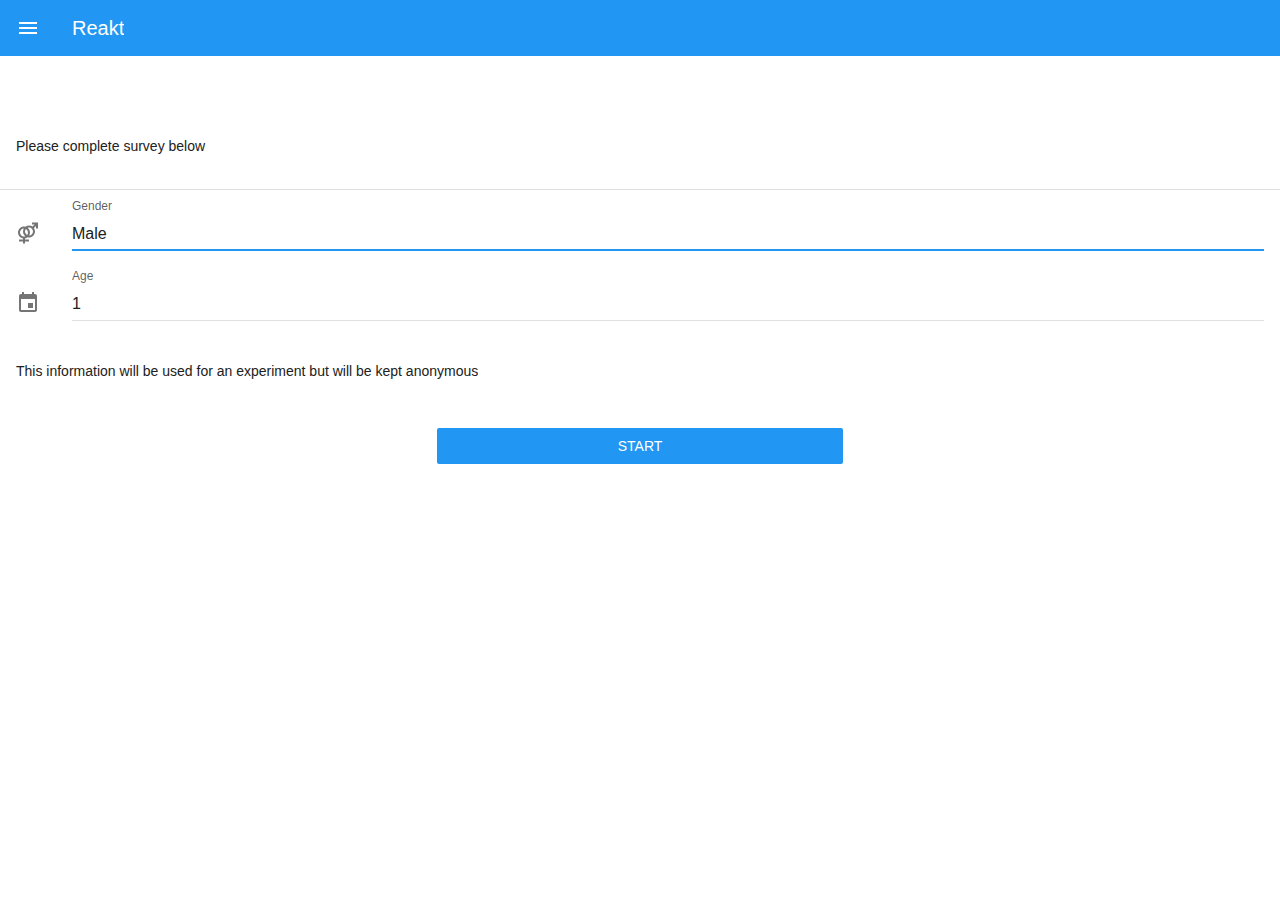
<file: reakt/index.html>
<!DOCTYPE html>
<html>
<head>
  <meta charset="utf-8">
    <meta name="viewport" content="width=device-width, initial-scale=1, maximum-scale=1, minimum-scale=1, user-scalable=no, minimal-ui">
    <meta name="apple-mobile-web-app-capable" content="yes">
    <meta name="theme-color" content="#2196f3">
   
    <title>Reakt</title>
    <!-- Path to Framework7 Library CSS-->
    <link rel="stylesheet" href="./css/framework7.material.css">
    <link rel="stylesheet" href="./css/framework7.material.colors.css">
    <!-- Path to your custom app styles-->
    <link rel="stylesheet" href="./css/ReactionApp.css">
     <!-- path to jquery library-->
      <script type="text/javascript" src="./lib/jquery-1.11.3.js"></script>
     
</head>
<body>
  <div class="panel-overlay"></div>
 
  <!-- Left Panel with Reveal effect -->
  <div class="panel panel-left panel-cover">
    <div class="navbar">
      <div class="navbar-inner">
        <div class="center">Reakt</div>
      </div>
    </div>
    <div class="content-block">
      <div class="list-block">
        <ul>
          <li>
            <a href="#Leaderboard" class="item-link close-panel item-content">
              <div class="item-inner">
                <div class="item-title">Leaderboards</div>
              </div>
            </a>
          </li>
        </ul>
      </div>    
      <!-- Click on link with "close-panel" class will close panel -->

    </div>
  </div>
  
   <!-- Views -->
    <div class="views">
      <!-- Your main view, should have "view-main" class -->
      <div class="view view-main">
        <!-- Pages container, because we use fixed navbar and toolbar, it has additional appropriate classes-->
        <div class="pages navbar-fixed toolbar-fixed">
          <!-- Page, "data-page" contains page name -->
          <div data-page="index" class="page">
            <!-- Top Navbar. In Material theme it should be inside of the page-->
            <div class="navbar">
              <div class="navbar-inner">
                <div class="left">
                  <a href="#" class="link open-panel icon-only">
                    <i class="icon icon-bars"></i>
                  </a>
                </div>
                <div class="center">Reakt</div>
              </div>
            </div>
 
            <!-- Bottom Toolbar. In Material theme it should be inside of the page-->
            <!--<div class="toolbar">-->
            <!--  <div class="toolbar-inner">-->
                <!-- Toolbar links -->
               
            <!--  </div>-->
            <!--</div>-->
 
            <!-- Scrollable page content -->
            <div class="page-content">
              <div class="content-block">
                <p> Please complete survey below</p>
              </div>
              <div class="list-block">
                <ul>
                  <li>
                    <div class="item-content">
                      <div class="item-media"><i class="icon icon-form-gender"></i></div>
                      <div class="item-inner">
                        <div class="item-title label">Gender</div>
                        <div class="item-input">
                          <select id="genderSelector">
                            <option>Male</option>
                            <option>Female</option>
                          </select>
                        </div>
                      </div>
                    </div>
                  </li>
                   <li>
                    <div class="item-content">
                      <div class="item-media"><i class="icon icon-form-calendar"></i></div>
                      <div class="item-inner">
                        <div class="item-title label">Age</div>
                        <div class="item-input">
                          <select id="ageSelector">
                          </select>
                        </div>
                      </div>
                    </div>
                  </li>
                </ul>
              </div>
              <div class="content-block">
                <p>This information will be used for an experiment but will be kept anonymous</p>
              </div> 
              <!--<p class="buttons-row">-->
              <div class="content-block">
               <div class="row">
                <div class="col-33"></div>
                <div class="col-33">
                  <p>
                    <a href="#" class="button button-fill color-blue confirm-ok">Start</a>
                 </p>  
                </div>
                <div class="col-33"></div>
              </div>
              
              </div>
            </div>
          </div>
          <!-- reaction page-->
          <div class="page cached" data-page="Reaktion">
            <div class="navbar">
              <div class="navbar-inner">
                <div class="left">
                  <a href="#" class="link back icon-only">
                    <i class="icon icon-back"></i>
                  </a>
                </div>
                <div class="center">Ready? Set. Go!</div>
              </div>
            </div>
            <div class="page-content">
              <div id="timer" class="content-block-title center">000</div>
              <div class="content-block">
                <p class="buttons-row">
                  <div class="row">
                    <div class="col-33"><a href="#" id="1" class="button button-fill color-red reaktButton" style="display:none;"></a></div> 
                    <div class="col-33"><a href="#" id="2" class="button button-fill color-red reaktButton" style="display:none;"></a></div> 
                    <div class="col-33"><a href="#" id="3" class="button button-fill color-red reaktButton" style="display:none;"></a></div> 
                  </div>
                </p>
                <p class="buttons-row">
                  <div class="row">
                    <div class="col-33"><a href="#" id="4" class="button button-fill color-red reaktButton" style="display:none;"></a></div> 
                    <div class="col-33"><a href="#" id="5" class="button button-fill color-red reaktButton" style="display:none;"></a></div> 
                    <div class="col-33"><a href="#" id="6" class="button button-fill color-red reaktButton" style="display:none;"></a></div> 
                  </div>
                </p>
                <p class="buttons-row">
                  <div class="row">
                    <div class="col-33"><a href="#" id="7" class="button button-fill color-red reaktButton" style="display:none;"></a></div> 
                    <div class="col-33"><a href="#" id="8" class="button button-fill color-red reaktButton" style="display:none;"></a></div> 
                    <div class="col-33"><a href="#" id="9" class="button button-fill color-red reaktButton" style="display:none;"></a></div> 
                  </div>
                </p> 
              </div>

            </div>
          </div>
          <!-- End of reaktion page -->
          
          <!-- Start of leaderboard page-->
          <div class="page cached" data-page="Leaderboard">
            <div class="navbar">
              <div class="navbar-inner">
                <div class="left">
                  <a href="#" class="link back icon-only">
                    <i class="icon icon-back"></i>
                  </a>
                </div>
                <div class="center">Leaderboard</div>
              </div>
            </div>
            
            <div class="page-content">
              <div class="content-block">
                <table id="leaderTable">
                  <tr>
                    <th>ID</th>
                    <th>Age</th>
                    <th>Gender</th>
                    <th>Max</th>
                    <th>Min</th>
                    <th>Avg</th>
                  </tr>
                  <tbody id="leaderValues"></tbody>
                </table>
                <p><a href="#" id="export" class="button">Export</a></p>
              </div>    
            
            </div>
          </div>
          <!-- End of leaderboard page-->
        </div>
      </div>
    </div>
  
    <!-- beginning Summary Popup -->
    <div class="popup popup-summary">
      <div id="timeSummary">
        <div class="content-block-title">Time Summary</div>
        <div class="content-block">
          <p id="yourId"></p>
          <table id="summaryTable">
            <tr>
              <th>Attempt</th>
              <th>Time(ms)</th>
            </tr>
            <tbody id="summaryValues"></tbody>
          </table>
          <p><a href="#" class="close-popup button">Close</a></p>
        </div>
      </div>
    </div>
    
    
    
    <!-- End of summary popup-->
  <!-- Path to Framework7 Library JS-->
    <script type="text/javascript" src="./lib/framework7.js"></script>
    <!-- path to Reakt js-->
    <script type="text/javascript" src="./js/ReactionApp.js"></script>
</body>
</html>
</file>
<file: reakt/css/framework7.material.css>
/**
 * Framework7 1.3.5
 * Full Featured Mobile HTML Framework For Building iOS & Android Apps
 * 
 * Google Material Theme
 *
 * http://www.idangero.us/framework7
 * 
 * Copyright 2015, Vladimir Kharlampidi
 * The iDangero.us
 * http://www.idangero.us/
 * 
 * Licensed under MIT
 * 
 * Released on: November 8, 2015
 */
html,
body {
  position: relative;
  height: 100%;
  width: 100%;
  overflow-x: hidden;
}
body {
  font-family: Roboto, Noto, Helvetica, Arial, sans-serif;
  margin: 0;
  padding: 0;
  color: #212121;
  font-size: 14px;
  line-height: 1.5;
  width: 100%;
  -webkit-text-size-adjust: 100%;
  background: #fff;
  overflow: hidden;
}
* {
  -webkit-tap-highlight-color: rgba(0, 0, 0, 0);
  -webkit-touch-callout: none;
}
a,
input,
textarea,
select {
  outline: 0;
}
a {
  text-decoration: none;
  color: #2196f3;
}
p {
  margin: 1em 0;
}
/* === Grid === */
.row {
  display: -webkit-box;
  display: -ms-flexbox;
  display: -webkit-flex;
  display: flex;
  -webkit-box-pack: justify;
  -ms-flex-pack: justify;
  -webkit-justify-content: space-between;
  justify-content: space-between;
  -webkit-box-lines: multiple;
  -moz-box-lines: multiple;
  -webkit-flex-wrap: wrap;
  -ms-flex-wrap: wrap;
  flex-wrap: wrap;
  -webkit-box-align: start;
  -ms-flex-align: start;
  -webkit-align-items: flex-start;
  align-items: flex-start;
}
.row > [class*="col-"] {
  box-sizing: border-box;
}
.row .col-auto {
  width: 100%;
}
.row .col-100 {
  width: 100%;
  width: -webkit-calc((100% - 16px*0) / 1);
  width: calc((100% - 16px*0) / 1);
}
.row.no-gutter .col-100 {
  width: 100%;
}
.row .col-95 {
  width: 95%;
  width: -webkit-calc((100% - 16px*0.05263157894736836) / 1.0526315789473684);
  width: calc((100% - 16px*0.05263157894736836) / 1.0526315789473684);
}
.row.no-gutter .col-95 {
  width: 95%;
}
.row .col-90 {
  width: 90%;
  width: -webkit-calc((100% - 16px*0.11111111111111116) / 1.1111111111111112);
  width: calc((100% - 16px*0.11111111111111116) / 1.1111111111111112);
}
.row.no-gutter .col-90 {
  width: 90%;
}
.row .col-85 {
  width: 85%;
  width: -webkit-calc((100% - 16px*0.17647058823529416) / 1.1764705882352942);
  width: calc((100% - 16px*0.17647058823529416) / 1.1764705882352942);
}
.row.no-gutter .col-85 {
  width: 85%;
}
.row .col-80 {
  width: 80%;
  width: -webkit-calc((100% - 16px*0.25) / 1.25);
  width: calc((100% - 16px*0.25) / 1.25);
}
.row.no-gutter .col-80 {
  width: 80%;
}
.row .col-75 {
  width: 75%;
  width: -webkit-calc((100% - 16px*0.33333333333333326) / 1.3333333333333333);
  width: calc((100% - 16px*0.33333333333333326) / 1.3333333333333333);
}
.row.no-gutter .col-75 {
  width: 75%;
}
.row .col-66 {
  width: 66.66666666666666%;
  width: -webkit-calc((100% - 16px*0.5000000000000002) / 1.5000000000000002);
  width: calc((100% - 16px*0.5000000000000002) / 1.5000000000000002);
}
.row.no-gutter .col-66 {
  width: 66.66666666666666%;
}
.row .col-60 {
  width: 60%;
  width: -webkit-calc((100% - 16px*0.6666666666666667) / 1.6666666666666667);
  width: calc((100% - 16px*0.6666666666666667) / 1.6666666666666667);
}
.row.no-gutter .col-60 {
  width: 60%;
}
.row .col-50 {
  width: 50%;
  width: -webkit-calc((100% - 16px*1) / 2);
  width: calc((100% - 16px*1) / 2);
}
.row.no-gutter .col-50 {
  width: 50%;
}
.row .col-40 {
  width: 40%;
  width: -webkit-calc((100% - 16px*1.5) / 2.5);
  width: calc((100% - 16px*1.5) / 2.5);
}
.row.no-gutter .col-40 {
  width: 40%;
}
.row .col-33 {
  width: 33.333333333333336%;
  width: -webkit-calc((100% - 16px*2) / 3);
  width: calc((100% - 16px*2) / 3);
}
.row.no-gutter .col-33 {
  width: 33.333333333333336%;
}
.row .col-25 {
  width: 25%;
  width: -webkit-calc((100% - 16px*3) / 4);
  width: calc((100% - 16px*3) / 4);
}
.row.no-gutter .col-25 {
  width: 25%;
}
.row .col-20 {
  width: 20%;
  width: -webkit-calc((100% - 16px*4) / 5);
  width: calc((100% - 16px*4) / 5);
}
.row.no-gutter .col-20 {
  width: 20%;
}
.row .col-15 {
  width: 15%;
  width: -webkit-calc((100% - 16px*5.666666666666667) / 6.666666666666667);
  width: calc((100% - 16px*5.666666666666667) / 6.666666666666667);
}
.row.no-gutter .col-15 {
  width: 15%;
}
.row .col-10 {
  width: 10%;
  width: -webkit-calc((100% - 16px*9) / 10);
  width: calc((100% - 16px*9) / 10);
}
.row.no-gutter .col-10 {
  width: 10%;
}
.row .col-5 {
  width: 5%;
  width: -webkit-calc((100% - 16px*19) / 20);
  width: calc((100% - 16px*19) / 20);
}
.row.no-gutter .col-5 {
  width: 5%;
}
.row .col-auto:nth-last-child(1),
.row .col-auto:nth-last-child(1) ~ .col-auto {
  width: 100%;
  width: -webkit-calc((100% - 16px*0) / 1);
  width: calc((100% - 16px*0) / 1);
}
.row.no-gutter .col-auto:nth-last-child(1),
.row.no-gutter .col-auto:nth-last-child(1) ~ .col-auto {
  width: 100%;
}
.row .col-auto:nth-last-child(2),
.row .col-auto:nth-last-child(2) ~ .col-auto {
  width: 50%;
  width: -webkit-calc((100% - 16px*1) / 2);
  width: calc((100% - 16px*1) / 2);
}
.row.no-gutter .col-auto:nth-last-child(2),
.row.no-gutter .col-auto:nth-last-child(2) ~ .col-auto {
  width: 50%;
}
.row .col-auto:nth-last-child(3),
.row .col-auto:nth-last-child(3) ~ .col-auto {
  width: 33.33333333%;
  width: -webkit-calc((100% - 16px*2) / 3);
  width: calc((100% - 16px*2) / 3);
}
.row.no-gutter .col-auto:nth-last-child(3),
.row.no-gutter .col-auto:nth-last-child(3) ~ .col-auto {
  width: 33.33333333%;
}
.row .col-auto:nth-last-child(4),
.row .col-auto:nth-last-child(4) ~ .col-auto {
  width: 25%;
  width: -webkit-calc((100% - 16px*3) / 4);
  width: calc((100% - 16px*3) / 4);
}
.row.no-gutter .col-auto:nth-last-child(4),
.row.no-gutter .col-auto:nth-last-child(4) ~ .col-auto {
  width: 25%;
}
.row .col-auto:nth-last-child(5),
.row .col-auto:nth-last-child(5) ~ .col-auto {
  width: 20%;
  width: -webkit-calc((100% - 16px*4) / 5);
  width: calc((100% - 16px*4) / 5);
}
.row.no-gutter .col-auto:nth-last-child(5),
.row.no-gutter .col-auto:nth-last-child(5) ~ .col-auto {
  width: 20%;
}
.row .col-auto:nth-last-child(6),
.row .col-auto:nth-last-child(6) ~ .col-auto {
  width: 16.66666667%;
  width: -webkit-calc((100% - 16px*5) / 6);
  width: calc((100% - 16px*5) / 6);
}
.row.no-gutter .col-auto:nth-last-child(6),
.row.no-gutter .col-auto:nth-last-child(6) ~ .col-auto {
  width: 16.66666667%;
}
.row .col-auto:nth-last-child(7),
.row .col-auto:nth-last-child(7) ~ .col-auto {
  width: 14.28571429%;
  width: -webkit-calc((100% - 16px*6) / 7);
  width: calc((100% - 16px*6) / 7);
}
.row.no-gutter .col-auto:nth-last-child(7),
.row.no-gutter .col-auto:nth-last-child(7) ~ .col-auto {
  width: 14.28571429%;
}
.row .col-auto:nth-last-child(8),
.row .col-auto:nth-last-child(8) ~ .col-auto {
  width: 12.5%;
  width: -webkit-calc((100% - 16px*7) / 8);
  width: calc((100% - 16px*7) / 8);
}
.row.no-gutter .col-auto:nth-last-child(8),
.row.no-gutter .col-auto:nth-last-child(8) ~ .col-auto {
  width: 12.5%;
}
.row .col-auto:nth-last-child(9),
.row .col-auto:nth-last-child(9) ~ .col-auto {
  width: 11.11111111%;
  width: -webkit-calc((100% - 16px*8) / 9);
  width: calc((100% - 16px*8) / 9);
}
.row.no-gutter .col-auto:nth-last-child(9),
.row.no-gutter .col-auto:nth-last-child(9) ~ .col-auto {
  width: 11.11111111%;
}
.row .col-auto:nth-last-child(10),
.row .col-auto:nth-last-child(10) ~ .col-auto {
  width: 10%;
  width: -webkit-calc((100% - 16px*9) / 10);
  width: calc((100% - 16px*9) / 10);
}
.row.no-gutter .col-auto:nth-last-child(10),
.row.no-gutter .col-auto:nth-last-child(10) ~ .col-auto {
  width: 10%;
}
.row .col-auto:nth-last-child(11),
.row .col-auto:nth-last-child(11) ~ .col-auto {
  width: 9.09090909%;
  width: -webkit-calc((100% - 16px*10) / 11);
  width: calc((100% - 16px*10) / 11);
}
.row.no-gutter .col-auto:nth-last-child(11),
.row.no-gutter .col-auto:nth-last-child(11) ~ .col-auto {
  width: 9.09090909%;
}
.row .col-auto:nth-last-child(12),
.row .col-auto:nth-last-child(12) ~ .col-auto {
  width: 8.33333333%;
  width: -webkit-calc((100% - 16px*11) / 12);
  width: calc((100% - 16px*11) / 12);
}
.row.no-gutter .col-auto:nth-last-child(12),
.row.no-gutter .col-auto:nth-last-child(12) ~ .col-auto {
  width: 8.33333333%;
}
.row .col-auto:nth-last-child(13),
.row .col-auto:nth-last-child(13) ~ .col-auto {
  width: 7.69230769%;
  width: -webkit-calc((100% - 16px*12) / 13);
  width: calc((100% - 16px*12) / 13);
}
.row.no-gutter .col-auto:nth-last-child(13),
.row.no-gutter .col-auto:nth-last-child(13) ~ .col-auto {
  width: 7.69230769%;
}
.row .col-auto:nth-last-child(14),
.row .col-auto:nth-last-child(14) ~ .col-auto {
  width: 7.14285714%;
  width: -webkit-calc((100% - 16px*13) / 14);
  width: calc((100% - 16px*13) / 14);
}
.row.no-gutter .col-auto:nth-last-child(14),
.row.no-gutter .col-auto:nth-last-child(14) ~ .col-auto {
  width: 7.14285714%;
}
.row .col-auto:nth-last-child(15),
.row .col-auto:nth-last-child(15) ~ .col-auto {
  width: 6.66666667%;
  width: -webkit-calc((100% - 16px*14) / 15);
  width: calc((100% - 16px*14) / 15);
}
.row.no-gutter .col-auto:nth-last-child(15),
.row.no-gutter .col-auto:nth-last-child(15) ~ .col-auto {
  width: 6.66666667%;
}
@media all and (min-width: 768px) {
  .row .tablet-100 {
    width: 100%;
    width: -webkit-calc((100% - 16px*0) / 1);
    width: calc((100% - 16px*0) / 1);
  }
  .row.no-gutter .tablet-100 {
    width: 100%;
  }
  .row .tablet-95 {
    width: 95%;
    width: -webkit-calc((100% - 16px*0.05263157894736836) / 1.0526315789473684);
    width: calc((100% - 16px*0.05263157894736836) / 1.0526315789473684);
  }
  .row.no-gutter .tablet-95 {
    width: 95%;
  }
  .row .tablet-90 {
    width: 90%;
    width: -webkit-calc((100% - 16px*0.11111111111111116) / 1.1111111111111112);
    width: calc((100% - 16px*0.11111111111111116) / 1.1111111111111112);
  }
  .row.no-gutter .tablet-90 {
    width: 90%;
  }
  .row .tablet-85 {
    width: 85%;
    width: -webkit-calc((100% - 16px*0.17647058823529416) / 1.1764705882352942);
    width: calc((100% - 16px*0.17647058823529416) / 1.1764705882352942);
  }
  .row.no-gutter .tablet-85 {
    width: 85%;
  }
  .row .tablet-80 {
    width: 80%;
    width: -webkit-calc((100% - 16px*0.25) / 1.25);
    width: calc((100% - 16px*0.25) / 1.25);
  }
  .row.no-gutter .tablet-80 {
    width: 80%;
  }
  .row .tablet-75 {
    width: 75%;
    width: -webkit-calc((100% - 16px*0.33333333333333326) / 1.3333333333333333);
    width: calc((100% - 16px*0.33333333333333326) / 1.3333333333333333);
  }
  .row.no-gutter .tablet-75 {
    width: 75%;
  }
  .row .tablet-66 {
    width: 66.66666666666666%;
    width: -webkit-calc((100% - 16px*0.5000000000000002) / 1.5000000000000002);
    width: calc((100% - 16px*0.5000000000000002) / 1.5000000000000002);
  }
  .row.no-gutter .tablet-66 {
    width: 66.66666666666666%;
  }
  .row .tablet-60 {
    width: 60%;
    width: -webkit-calc((100% - 16px*0.6666666666666667) / 1.6666666666666667);
    width: calc((100% - 16px*0.6666666666666667) / 1.6666666666666667);
  }
  .row.no-gutter .tablet-60 {
    width: 60%;
  }
  .row .tablet-50 {
    width: 50%;
    width: -webkit-calc((100% - 16px*1) / 2);
    width: calc((100% - 16px*1) / 2);
  }
  .row.no-gutter .tablet-50 {
    width: 50%;
  }
  .row .tablet-40 {
    width: 40%;
    width: -webkit-calc((100% - 16px*1.5) / 2.5);
    width: calc((100% - 16px*1.5) / 2.5);
  }
  .row.no-gutter .tablet-40 {
    width: 40%;
  }
  .row .tablet-33 {
    width: 33.333333333333336%;
    width: -webkit-calc((100% - 16px*2) / 3);
    width: calc((100% - 16px*2) / 3);
  }
  .row.no-gutter .tablet-33 {
    width: 33.333333333333336%;
  }
  .row .tablet-25 {
    width: 25%;
    width: -webkit-calc((100% - 16px*3) / 4);
    width: calc((100% - 16px*3) / 4);
  }
  .row.no-gutter .tablet-25 {
    width: 25%;
  }
  .row .tablet-20 {
    width: 20%;
    width: -webkit-calc((100% - 16px*4) / 5);
    width: calc((100% - 16px*4) / 5);
  }
  .row.no-gutter .tablet-20 {
    width: 20%;
  }
  .row .tablet-15 {
    width: 15%;
    width: -webkit-calc((100% - 16px*5.666666666666667) / 6.666666666666667);
    width: calc((100% - 16px*5.666666666666667) / 6.666666666666667);
  }
  .row.no-gutter .tablet-15 {
    width: 15%;
  }
  .row .tablet-10 {
    width: 10%;
    width: -webkit-calc((100% - 16px*9) / 10);
    width: calc((100% - 16px*9) / 10);
  }
  .row.no-gutter .tablet-10 {
    width: 10%;
  }
  .row .tablet-5 {
    width: 5%;
    width: -webkit-calc((100% - 16px*19) / 20);
    width: calc((100% - 16px*19) / 20);
  }
  .row.no-gutter .tablet-5 {
    width: 5%;
  }
  .row .tablet-auto:nth-last-child(1),
  .row .tablet-auto:nth-last-child(1) ~ .col-auto {
    width: 100%;
    width: -webkit-calc((100% - 16px*0) / 1);
    width: calc((100% - 16px*0) / 1);
  }
  .row.no-gutter .tablet-auto:nth-last-child(1),
  .row.no-gutter .tablet-auto:nth-last-child(1) ~ .tablet-auto {
    width: 100%;
  }
  .row .tablet-auto:nth-last-child(2),
  .row .tablet-auto:nth-last-child(2) ~ .col-auto {
    width: 50%;
    width: -webkit-calc((100% - 16px*1) / 2);
    width: calc((100% - 16px*1) / 2);
  }
  .row.no-gutter .tablet-auto:nth-last-child(2),
  .row.no-gutter .tablet-auto:nth-last-child(2) ~ .tablet-auto {
    width: 50%;
  }
  .row .tablet-auto:nth-last-child(3),
  .row .tablet-auto:nth-last-child(3) ~ .col-auto {
    width: 33.33333333%;
    width: -webkit-calc((100% - 16px*2) / 3);
    width: calc((100% - 16px*2) / 3);
  }
  .row.no-gutter .tablet-auto:nth-last-child(3),
  .row.no-gutter .tablet-auto:nth-last-child(3) ~ .tablet-auto {
    width: 33.33333333%;
  }
  .row .tablet-auto:nth-last-child(4),
  .row .tablet-auto:nth-last-child(4) ~ .col-auto {
    width: 25%;
    width: -webkit-calc((100% - 16px*3) / 4);
    width: calc((100% - 16px*3) / 4);
  }
  .row.no-gutter .tablet-auto:nth-last-child(4),
  .row.no-gutter .tablet-auto:nth-last-child(4) ~ .tablet-auto {
    width: 25%;
  }
  .row .tablet-auto:nth-last-child(5),
  .row .tablet-auto:nth-last-child(5) ~ .col-auto {
    width: 20%;
    width: -webkit-calc((100% - 16px*4) / 5);
    width: calc((100% - 16px*4) / 5);
  }
  .row.no-gutter .tablet-auto:nth-last-child(5),
  .row.no-gutter .tablet-auto:nth-last-child(5) ~ .tablet-auto {
    width: 20%;
  }
  .row .tablet-auto:nth-last-child(6),
  .row .tablet-auto:nth-last-child(6) ~ .col-auto {
    width: 16.66666667%;
    width: -webkit-calc((100% - 16px*5) / 6);
    width: calc((100% - 16px*5) / 6);
  }
  .row.no-gutter .tablet-auto:nth-last-child(6),
  .row.no-gutter .tablet-auto:nth-last-child(6) ~ .tablet-auto {
    width: 16.66666667%;
  }
  .row .tablet-auto:nth-last-child(7),
  .row .tablet-auto:nth-last-child(7) ~ .col-auto {
    width: 14.28571429%;
    width: -webkit-calc((100% - 16px*6) / 7);
    width: calc((100% - 16px*6) / 7);
  }
  .row.no-gutter .tablet-auto:nth-last-child(7),
  .row.no-gutter .tablet-auto:nth-last-child(7) ~ .tablet-auto {
    width: 14.28571429%;
  }
  .row .tablet-auto:nth-last-child(8),
  .row .tablet-auto:nth-last-child(8) ~ .col-auto {
    width: 12.5%;
    width: -webkit-calc((100% - 16px*7) / 8);
    width: calc((100% - 16px*7) / 8);
  }
  .row.no-gutter .tablet-auto:nth-last-child(8),
  .row.no-gutter .tablet-auto:nth-last-child(8) ~ .tablet-auto {
    width: 12.5%;
  }
  .row .tablet-auto:nth-last-child(9),
  .row .tablet-auto:nth-last-child(9) ~ .col-auto {
    width: 11.11111111%;
    width: -webkit-calc((100% - 16px*8) / 9);
    width: calc((100% - 16px*8) / 9);
  }
  .row.no-gutter .tablet-auto:nth-last-child(9),
  .row.no-gutter .tablet-auto:nth-last-child(9) ~ .tablet-auto {
    width: 11.11111111%;
  }
  .row .tablet-auto:nth-last-child(10),
  .row .tablet-auto:nth-last-child(10) ~ .col-auto {
    width: 10%;
    width: -webkit-calc((100% - 16px*9) / 10);
    width: calc((100% - 16px*9) / 10);
  }
  .row.no-gutter .tablet-auto:nth-last-child(10),
  .row.no-gutter .tablet-auto:nth-last-child(10) ~ .tablet-auto {
    width: 10%;
  }
  .row .tablet-auto:nth-last-child(11),
  .row .tablet-auto:nth-last-child(11) ~ .col-auto {
    width: 9.09090909%;
    width: -webkit-calc((100% - 16px*10) / 11);
    width: calc((100% - 16px*10) / 11);
  }
  .row.no-gutter .tablet-auto:nth-last-child(11),
  .row.no-gutter .tablet-auto:nth-last-child(11) ~ .tablet-auto {
    width: 9.09090909%;
  }
  .row .tablet-auto:nth-last-child(12),
  .row .tablet-auto:nth-last-child(12) ~ .col-auto {
    width: 8.33333333%;
    width: -webkit-calc((100% - 16px*11) / 12);
    width: calc((100% - 16px*11) / 12);
  }
  .row.no-gutter .tablet-auto:nth-last-child(12),
  .row.no-gutter .tablet-auto:nth-last-child(12) ~ .tablet-auto {
    width: 8.33333333%;
  }
  .row .tablet-auto:nth-last-child(13),
  .row .tablet-auto:nth-last-child(13) ~ .col-auto {
    width: 7.69230769%;
    width: -webkit-calc((100% - 16px*12) / 13);
    width: calc((100% - 16px*12) / 13);
  }
  .row.no-gutter .tablet-auto:nth-last-child(13),
  .row.no-gutter .tablet-auto:nth-last-child(13) ~ .tablet-auto {
    width: 7.69230769%;
  }
  .row .tablet-auto:nth-last-child(14),
  .row .tablet-auto:nth-last-child(14) ~ .col-auto {
    width: 7.14285714%;
    width: -webkit-calc((100% - 16px*13) / 14);
    width: calc((100% - 16px*13) / 14);
  }
  .row.no-gutter .tablet-auto:nth-last-child(14),
  .row.no-gutter .tablet-auto:nth-last-child(14) ~ .tablet-auto {
    width: 7.14285714%;
  }
  .row .tablet-auto:nth-last-child(15),
  .row .tablet-auto:nth-last-child(15) ~ .col-auto {
    width: 6.66666667%;
    width: -webkit-calc((100% - 16px*14) / 15);
    width: calc((100% - 16px*14) / 15);
  }
  .row.no-gutter .tablet-auto:nth-last-child(15),
  .row.no-gutter .tablet-auto:nth-last-child(15) ~ .tablet-auto {
    width: 6.66666667%;
  }
}
/* === Views === */
.views,
.view {
  position: relative;
  width: 100%;
  height: 100%;
  z-index: 5000;
}
.views {
  overflow: auto;
  -webkit-overflow-scrolling: touch;
}
.view {
  overflow: hidden;
  box-sizing: border-box;
}
/* === Pages === */
.pages {
  position: relative;
  width: 100%;
  height: 100%;
  overflow: hidden;
}
.page {
  box-sizing: border-box;
  position: absolute;
  left: 0;
  top: 0;
  width: 100%;
  height: 100%;
  background: #fff;
  -webkit-transform: translate3d(0, 0, 0);
  transform: translate3d(0, 0, 0);
}
.page.cached {
  display: none;
}
.page-on-left {
  opacity: 1;
  -webkit-transform: translate3d(0, 0, 0);
  transform: translate3d(0, 0, 0);
}
.page-on-right {
  opacity: 0;
  pointer-events: none;
  -webkit-transform: translate3d(0, 56px, 0);
  transform: translate3d(0, 56px, 0);
}
.page-content {
  overflow: auto;
  -webkit-overflow-scrolling: touch;
  box-sizing: border-box;
  height: 100%;
  position: relative;
  z-index: 1;
}
.page-transitioning {
  -webkit-transition-duration: 300ms;
  transition-duration: 300ms;
}
.page-from-right-to-center {
  pointer-events: none;
  -webkit-animation: pageFromRightToCenter 300ms forwards;
  animation: pageFromRightToCenter 300ms forwards;
}
.page-from-center-to-right {
  pointer-events: none;
  -webkit-animation: pageFromCenterToRight 300ms forwards;
  animation: pageFromCenterToRight 300ms forwards;
}
@-webkit-keyframes pageFromRightToCenter {
  from {
    opacity: 0;
    -webkit-transform: translate3d(0, 56px, 0);
  }
  to {
    opacity: 1;
    -webkit-transform: translate3d(0, 0, 0);
  }
}
@keyframes pageFromRightToCenter {
  from {
    opacity: 0;
    transform: translate3d(0, 56px, 0);
  }
  to {
    opacity: 1;
    transform: translate3d(0, 0, 0);
  }
}
@-webkit-keyframes pageFromCenterToRight {
  from {
    opacity: 1;
    -webkit-transform: translate3d(0, 0, 0);
  }
  to {
    opacity: 0;
    -webkit-transform: translate3d(0, 56px, 0);
  }
}
@keyframes pageFromCenterToRight {
  from {
    opacity: 1;
    transform: translate3d(0, 0, 0);
  }
  to {
    opacity: 0;
    transform: translate3d(0, 56px, 0);
  }
}
.page-from-center-to-left {
  -webkit-animation: pageFromCenterToLeft 300ms forwards;
  animation: pageFromCenterToLeft 300ms forwards;
}
.page-from-left-to-center {
  -webkit-animation: pageFromLeftToCenter 300ms forwards;
  animation: pageFromLeftToCenter 300ms forwards;
}
@-webkit-keyframes pageFromCenterToLeft {
  from {
    opacity: 1;
  }
  to {
    opacity: 1;
  }
}
@keyframes pageFromCenterToLeft {
  from {
    opacity: 1;
  }
  to {
    opacity: 1;
  }
}
@-webkit-keyframes pageFromLeftToCenter {
  from {
    opacity: 1;
  }
  to {
    opacity: 1;
  }
}
@keyframes pageFromLeftToCenter {
  from {
    opacity: 1;
  }
  to {
    opacity: 1;
  }
}
/* === Toolbars === */
.navbar-inner,
.toolbar-inner {
  position: absolute;
  left: 0;
  top: 0;
  width: 100%;
  height: 100%;
  box-sizing: border-box;
  overflow: hidden;
  display: -webkit-box;
  display: -ms-flexbox;
  display: -webkit-flex;
  display: flex;
  -webkit-box-align: center;
  -ms-flex-align: center;
  -webkit-align-items: center;
  align-items: center;
}
.navbar-inner {
  -webkit-box-pack: start;
  -ms-flex-pack: start;
  -webkit-justify-content: flex-start;
  justify-content: flex-start;
}
.toolbar-inner {
  -webkit-box-pack: justify;
  -ms-flex-pack: justify;
  -webkit-justify-content: space-between;
  justify-content: space-between;
}
.navbar-inner.cached {
  display: none;
}
.navbar,
.toolbar {
  width: 100%;
  box-sizing: border-box;
  position: relative;
  margin: 0;
  z-index: 500;
  -webkit-backface-visibility: hidden;
  backface-visibility: hidden;
  color: #ffffff;
}
.navbar b,
.toolbar b {
  font-weight: 500;
}
.navbar ~ .toolbar {
  z-index: 499;
}
.navbar,
.toolbar,
.subnavbar {
  background: #2196f3;
}
.navbar a.link,
.toolbar a.link,
.subnavbar a.link {
  text-decoration: none;
  position: relative;
  color: #ffffff;
  box-sizing: border-box;
  display: -webkit-box;
  display: -ms-flexbox;
  display: -webkit-flex;
  display: flex;
  -webkit-box-pack: center;
  -ms-flex-pack: center;
  -webkit-justify-content: center;
  justify-content: center;
  -webkit-box-align: center;
  -ms-flex-align: center;
  -webkit-align-items: center;
  align-items: center;
  padding: 0 16px;
  min-width: 48px;
}
.navbar a.link:before,
.toolbar a.link:before,
.subnavbar a.link:before {
  content: '';
  width: 152%;
  height: 152%;
  position: absolute;
  left: -26%;
  top: -26%;
  background-image: -webkit-radial-gradient(center, circle cover, rgba(255, 255, 255, 0.15) 66%, rgba(255, 255, 255, 0) 66%);
  background-image: radial-gradient(circle at center, rgba(255, 255, 255, 0.15) 66%, rgba(255, 255, 255, 0) 66%);
  background-repeat: no-repeat;
  background-position: center;
  background-size: 100% 100%;
  opacity: 0;
  pointer-events: none;
  -webkit-transition-duration: 600ms;
  transition-duration: 600ms;
}
html:not(.watch-active-state) .navbar a.link:active:before,
html:not(.watch-active-state) .toolbar a.link:active:before,
html:not(.watch-active-state) .subnavbar a.link:active:before,
.navbar a.link.active-state:before,
.toolbar a.link.active-state:before,
.subnavbar a.link.active-state:before {
  opacity: 1;
  -webkit-transition-duration: 150ms;
  transition-duration: 150ms;
}
.navbar a.link i + span,
.toolbar a.link i + span,
.subnavbar a.link i + span,
.navbar a.link i + i,
.toolbar a.link i + i,
.subnavbar a.link i + i,
.navbar a.link span + i,
.toolbar a.link span + i,
.subnavbar a.link span + i,
.navbar a.link span + span,
.toolbar a.link span + span,
.subnavbar a.link span + span {
  margin-left: 8px;
}
.navbar a.icon-only,
.toolbar a.icon-only,
.subnavbar a.icon-only {
  min-width: 0;
  -webkit-box-flex: 0;
  -webkit-flex-shrink: 0;
  -ms-flex: 0 0 auto;
  flex-shrink: 0;
}
.navbar i.icon,
.toolbar i.icon,
.subnavbar i.icon {
  display: block;
}
.navbar .center,
.subnavbar .center {
  font-size: 20px;
  font-weight: 500;
  text-align: center;
  margin: 0 16px;
  position: relative;
  overflow: hidden;
  text-overflow: ellipsis;
  white-space: nowrap;
  line-height: 56px;
  -webkit-box-flex: 10;
  -webkit-flex-shrink: 10;
  -ms-flex: 0 10 auto;
  flex-shrink: 10;
  display: -webkit-box;
  display: -ms-flexbox;
  display: -webkit-flex;
  display: flex;
  -webkit-box-align: center;
  -ms-flex-align: center;
  -webkit-align-items: center;
  align-items: center;
}
.navbar .left,
.subnavbar .left,
.navbar .right,
.subnavbar .right {
  -webkit-box-flex: 0;
  -webkit-flex-shrink: 0;
  -ms-flex: 0 0 auto;
  flex-shrink: 0;
  display: -webkit-box;
  display: -ms-flexbox;
  display: -webkit-flex;
  display: flex;
  -webkit-box-pack: start;
  -ms-flex-pack: start;
  -webkit-justify-content: flex-start;
  justify-content: flex-start;
  -webkit-box-align: center;
  -ms-flex-align: center;
  -webkit-align-items: center;
  align-items: center;
  -webkit-transform: translate3d(0, 0, 0);
  transform: translate3d(0, 0, 0);
}
.navbar .right,
.subnavbar .right {
  margin-left: auto;
}
.navbar .right:first-child,
.subnavbar .right:first-child {
  position: absolute;
  right: 16px;
  height: 100%;
}
.navbar {
  left: 0;
  top: 0;
  height: 56px;
  font-size: 20px;
}
.navbar a.link {
  line-height: 56px;
  height: 56px;
}
.popup .navbar {
  -webkit-transform: translate3d(0, 0, 0);
  transform: translate3d(0, 0, 0);
}
.subnavbar {
  height: 48px;
  width: 100%;
  position: absolute;
  left: 0;
  top: 100%;
  z-index: 20;
  box-sizing: border-box;
  padding: 0 16px;
  display: -webkit-box;
  display: -ms-flexbox;
  display: -webkit-flex;
  display: flex;
  -webkit-box-pack: justify;
  -ms-flex-pack: justify;
  -webkit-justify-content: space-between;
  justify-content: space-between;
  -webkit-box-align: center;
  -ms-flex-align: center;
  -webkit-align-items: center;
  align-items: center;
  overflow: hidden;
}
.subnavbar a.link {
  line-height: 48px;
  height: 48px;
}
.subnavbar .center {
  line-height: 48px;
}
.subnavbar .center:first-child {
  margin-left: 56px;
}
.navbar.no-border .subnavbar {
  margin-top: 0;
}
.navbar-on-left .subnavbar,
.navbar-on-right .subnavbar {
  pointer-events: none;
}
.navbar .subnavbar,
.page .subnavbar {
  position: absolute;
}
.page > .subnavbar {
  top: 0;
  margin-top: 0;
}
.subnavbar > .buttons-row {
  width: 100%;
}
.subnavbar .searchbar,
.subnavbar.searchbar {
  position: absolute;
}
.subnavbar.searchbar,
.subnavbar .searchbar {
  position: absolute;
}
.subnavbar .searchbar {
  left: 0;
  top: 0;
}
.toolbar {
  left: 0;
  bottom: 0;
  height: 48px;
  font-size: 14px;
}
.toolbar a.link {
  line-height: 48px;
  height: 48px;
}
.toolbar a {
  -webkit-box-flex: 1;
  -webkit-flex-shrink: 1;
  -ms-flex: 0 1 auto;
  flex-shrink: 1;
  position: relative;
  white-space: nowrap;
  text-overflow: ellipsis;
}
.tabbar {
  z-index: 5001;
  overflow: hidden;
  bottom: auto;
  top: 0;
}
.tabbar .toolbar-inner {
  padding-left: 0;
  padding-right: 0;
}
.tabbar a.link {
  line-height: 1.4;
}
.tabbar a.tab-link,
.tabbar a.link {
  height: 100%;
  width: 100%;
  box-sizing: border-box;
  padding-left: 0;
  padding-right: 0;
  display: -webkit-box;
  display: -ms-flexbox;
  display: -webkit-flex;
  display: flex;
  -webkit-box-pack: center;
  -ms-flex-pack: center;
  -webkit-justify-content: center;
  justify-content: center;
  -webkit-box-align: center;
  -ms-flex-align: center;
  -webkit-align-items: center;
  align-items: center;
  -ms-flex: 1;
  -webkit-box-orient: vertical;
  -moz-box-orient: vertical;
  -ms-flex-direction: column;
  -webkit-flex-direction: column;
  flex-direction: column;
  font-size: 14px;
  text-transform: uppercase;
}
.tabbar i.icon {
  height: 24px;
}
.tabbar a.tab-link {
  -webkit-transition-duration: 300ms;
  transition-duration: 300ms;
  overflow: hidden;
  color: rgba(255, 255, 255, 0.7);
  position: relative;
}
.tabbar a.tab-link.active,
html:not(.watch-active-state) .tabbar a.tab-link:active,
.tabbar a.tab-link.active-state {
  color: #ffffff;
}
.tabbar .tab-link-highlight {
  position: absolute;
  left: 0;
  bottom: 0;
  height: 3px;
  background: #0a6ebd;
  background: rgba(255, 255, 255, 0.5);
  -webkit-transition-duration: 300ms;
  transition-duration: 300ms;
}
.tabbar-labels {
  height: 72px;
}
.tabbar-labels a.tab-link,
.tabbar-labels a.link {
  padding-top: 12px;
  padding-bottom: 12px;
  height: 100%;
  -webkit-box-pack: justify;
  -ms-flex-pack: justify;
  -webkit-justify-content: space-between;
  justify-content: space-between;
}
.tabbar-labels span.tabbar-label {
  line-height: 1;
  display: block;
  margin: 0;
  margin-top: 10px;
  position: relative;
  text-overflow: ellipsis;
  white-space: nowrap;
  overflow: hidden;
  max-width: 100%;
}
/* === Relation between toolbar/navbar types and pages === */
.page > .navbar,
.view > .navbar,
.views > .navbar,
.page > .toolbar,
.view > .toolbar,
.views > .toolbar {
  position: absolute;
}
.subnavbar ~ .page-content {
  padding-top: 48px;
}
.toolbar-fixed .page-content,
.tabbar-fixed .page-content {
  padding-top: 48px;
}
.tabbar-labels-fixed .page-content {
  padding-top: 72px;
}
.toolbar:not(.messagebar) ~ .page-content {
  padding-top: 48px;
}
.tabbar-labels:not(.messagebar) ~ .page-content {
  padding-top: 72px;
}
.navbar-fixed .page-content {
  padding-top: 56px;
}
.navbar-fixed .with-subnavbar .page-content,
.navbar-fixed .page-content.with-subnavbar,
.navbar-fixed .subnavbar ~ .page-content {
  padding-top: 104px;
}
.navbar-fixed .page .subnavbar,
.navbar-fixed.page .subnavbar {
  top: 56px;
}
.navbar-fixed.toolbar-fixed .page-content,
.navbar-fixed.tabbar-fixed .page-content,
.navbar-fixed .toolbar-fixed .page-content,
.navbar-fixed .tabbar-fixed .page-content,
.toolbar-fixed .navbar-fixed .page-content,
.tabbar-fixed .navbar-fixed .page-content {
  padding-top: 104px;
}
.navbar-fixed.tabbar-labels-fixed .page-content,
.navbar-fixed .tabbar-labels-fixed .page-content,
.tabbar-labels-fixed .navbar-fixed .page-content {
  padding-top: 128px;
}
.navbar-fixed .toolbar:not(.messagebar) ~ .page-content {
  padding-top: 104px;
}
.navbar-fixed .tabbar-labels:not(.messagebar) ~ .page-content {
  padding-top: 128px;
}
.navbar-fixed .toolbar:not(.messagebar) {
  top: 56px;
}
.navbar.navbar-hiding {
  -webkit-transition-duration: 400ms;
  transition-duration: 400ms;
  -webkit-transform: translate3d(0, 0, 0);
  transform: translate3d(0, 0, 0);
}
.navbar.navbar-hiding ~ .page-content .list-group-title,
.navbar.navbar-hiding ~ .pages .list-group-title,
.navbar.navbar-hiding ~ .page .list-group-title {
  -webkit-transition-duration: 400ms;
  transition-duration: 400ms;
}
.navbar.navbar-hiding ~ .page-content .subnavbar,
.navbar.navbar-hiding ~ .pages .subnavbar,
.navbar.navbar-hiding ~ .page .subnavbar {
  -webkit-transition-duration: 400ms;
  transition-duration: 400ms;
}
.navbar.navbar-hiding ~ .subnavbar,
.navbar.navbar-hiding ~ .toolbar {
  -webkit-transition-duration: 400ms;
  transition-duration: 400ms;
}
.navbar.navbar-hidden {
  -webkit-transition-duration: 400ms;
  transition-duration: 400ms;
  -webkit-transform: translate3d(0, -100%, 0);
  transform: translate3d(0, -100%, 0);
}
.navbar.navbar-hidden ~ .page-content .list-group-title,
.navbar.navbar-hidden ~ .pages .list-group-title,
.navbar.navbar-hidden ~ .page .list-group-title {
  -webkit-transition-duration: 400ms;
  transition-duration: 400ms;
  top: -56px;
}
.navbar.navbar-hidden ~ .page-content .subnavbar,
.navbar.navbar-hidden ~ .pages .subnavbar,
.navbar.navbar-hidden ~ .page .subnavbar {
  -webkit-transform: translate3d(0, -56px, 0);
  transform: translate3d(0, -56px, 0);
  -webkit-transition-duration: 400ms;
  transition-duration: 400ms;
}
.navbar.navbar-hidden ~ .subnavbar,
.navbar.navbar-hidden ~ .toolbar:not(.messagebar) {
  -webkit-transform: translate3d(0, -56px, 0);
  transform: translate3d(0, -56px, 0);
  -webkit-transition-duration: 400ms;
  transition-duration: 400ms;
}
.page.no-navbar .page-content {
  padding-top: 0;
}
.page.no-navbar.with-subnavbar .page-content,
.with-subnavbar .page.no-navbar .page-content,
.page.no-navbar .page-content.with-subnavbar {
  padding-top: 48px;
}
.toolbar.toolbar-hiding,
.tabbar.toolbar-hiding,
.toolbar.tabbar-hiding,
.tabbar.tabbar-hiding {
  -webkit-transition-duration: 400ms;
  transition-duration: 400ms;
  -webkit-transform: translate3d(0, 0, 0);
  transform: translate3d(0, 0, 0);
}
.toolbar.toolbar-hidden,
.tabbar.toolbar-hidden,
.toolbar.tabbar-hidden,
.tabbar.tabbar-hidden {
  -webkit-transition-duration: 400ms;
  transition-duration: 400ms;
}
.toolbar.toolbar-hidden:not(.messagebar),
.tabbar.toolbar-hidden:not(.messagebar),
.toolbar.tabbar-hidden,
.tabbar.tabbar-hidden {
  -webkit-transform: translate3d(0, -100%, 0);
  transform: translate3d(0, -100%, 0);
}
.navbar ~ .toolbar.toolbar-hidden:not(.messagebar),
.navbar ~ .tabbar.toolbar-hidden:not(.messagebar),
.navbar ~ .toolbar.tabbar-hidden,
.navbar ~ .tabbar.tabbar-hidden {
  -webkit-transform: translate3d(0, -104px, 0);
  transform: translate3d(0, -104px, 0);
}
.navbar ~ .toolbar.tabbar-labels.toolbar-hidden,
.navbar ~ .tabbar.tabbar-labels.toolbar-hidden {
  -webkit-transform: translate3d(0, -128px, 0);
  transform: translate3d(0, -128px, 0);
}
.toolbar.toolbar-hidden.messagebar,
.tabbar.toolbar-hidden.messagebar {
  -webkit-transform: translate3d(0, 100%, 0);
  transform: translate3d(0, 100%, 0);
}
.page.no-toolbar .page-content,
.page.no-tabbar .page-content {
  padding-bottom: 0;
}
/* === Search Bar === */
.searchbar {
  height: 48px;
  width: 100%;
  background: #2196f3;
  box-sizing: border-box;
  padding: 0 16px;
  overflow: hidden;
  position: relative;
  display: -webkit-box;
  display: -ms-flexbox;
  display: -webkit-flex;
  display: flex;
  -webkit-box-align: center;
  -ms-flex-align: center;
  -webkit-align-items: center;
  align-items: center;
  color: #fff;
}
.searchbar a {
  position: relative;
  color: #fff;
}
.searchbar a:before {
  content: '';
  width: 152%;
  height: 152%;
  position: absolute;
  left: -26%;
  top: -26%;
  background-image: -webkit-radial-gradient(center, circle cover, rgba(255, 255, 255, 0.15) 66%, rgba(255, 255, 255, 0) 66%);
  background-image: radial-gradient(circle at center, rgba(255, 255, 255, 0.15) 66%, rgba(255, 255, 255, 0) 66%);
  background-repeat: no-repeat;
  background-position: center;
  background-size: 100% 100%;
  opacity: 0;
  pointer-events: none;
  -webkit-transition-duration: 600ms;
  transition-duration: 600ms;
}
html:not(.watch-active-state) .searchbar a:active:before,
.searchbar a.active-state:before {
  opacity: 1;
  -webkit-transition-duration: 150ms;
  transition-duration: 150ms;
}
.searchbar .searchbar-input {
  width: 100%;
  height: 32px;
  position: relative;
  -webkit-box-flex: 1;
  -webkit-flex-shrink: 1;
  -ms-flex: 0 1 auto;
  flex-shrink: 1;
}
.searchbar input[type="search"] {
  box-sizing: border-box;
  width: 100%;
  height: 100%;
  display: block;
  border: none;
  -webkit-appearance: none;
  -moz-appearance: none;
  -ms-appearance: none;
  appearance: none;
  border-radius: 0;
  font-family: inherit;
  color: #fff;
  font-size: 16px;
  font-weight: 400;
  padding: 0 36px 0 24px;
  background-color: transparent;
  background-repeat: no-repeat;
  background-position: 0 center;
  -webkit-transition-duration: 300ms;
  transition-duration: 300ms;
  background-image: url("data:image/svg+xml;charset=utf-8,%3Csvg%20fill%3D'%23FFFFFF'%20height%3D'24'%20viewBox%3D'0%200%2024%2024'%20width%3D'24'%20xmlns%3D'http%3A%2F%2Fwww.w3.org%2F2000%2Fsvg'%3E%3Cpath%20d%3D'M15.5%2014h-.79l-.28-.27C15.41%2012.59%2016%2011.11%2016%209.5%2016%205.91%2013.09%203%209.5%203S3%205.91%203%209.5%205.91%2016%209.5%2016c1.61%200%203.09-.59%204.23-1.57l.27.28v.79l5%204.99L20.49%2019l-4.99-5zm-6%200C7.01%2014%205%2011.99%205%209.5S7.01%205%209.5%205%2014%207.01%2014%209.5%2011.99%2014%209.5%2014z'%2F%3E%3Cpath%20d%3D'M0%200h24v24H0z'%20fill%3D'none'%2F%3E%3C%2Fsvg%3E");
  -webkit-background-size: 24px 24px;
  background-size: 24px 24px;
  border-bottom: 1px solid #fff;
  opacity: 0.6;
}
.searchbar input[type="search"]::-webkit-input-placeholder {
  color: #ffffff;
  opacity: 1;
}
.searchbar input[type="search"]::-webkit-search-cancel-button {
  -webkit-appearance: none;
}
.searchbar .searchbar-clear {
  position: absolute;
  width: 56px;
  height: 100%;
  right: -16px;
  top: 0;
  opacity: 0;
  pointer-events: none;
  background-position: center;
  background-repeat: no-repeat;
  background-image: url("data:image/svg+xml;charset=utf-8,%3Csvg%20fill%3D'%23fff'%20height%3D'24'%20viewBox%3D'0%200%2024%2024'%20width%3D'24'%20xmlns%3D'http%3A%2F%2Fwww.w3.org%2F2000%2Fsvg'%3E%3Cpath%20d%3D'M19%206.41L17.59%205%2012%2010.59%206.41%205%205%206.41%2010.59%2012%205%2017.59%206.41%2019%2012%2013.41%2017.59%2019%2019%2017.59%2013.41%2012z'%2F%3E%3Cpath%20d%3D'M0%200h24v24H0z'%20fill%3D'none'%2F%3E%3C%2Fsvg%3E");
  -webkit-background-size: 24px 24px;
  background-size: 24px 24px;
  -webkit-transition-duration: 300ms;
  transition-duration: 300ms;
  cursor: pointer;
}
.searchbar .searchbar-cancel {
  display: none;
}
.searchbar.searchbar-active input[type="search"] {
  opacity: 1;
}
.searchbar.searchbar-active .searchbar-clear {
  pointer-events: auto;
  opacity: 1;
}
.searchbar.searchbar-not-empty .searchbar-clear {
  pointer-events: auto;
  opacity: 1;
}
.searchbar-overlay {
  position: absolute;
  left: 0;
  top: 0;
  width: 100%;
  height: 100%;
  z-index: 100;
  opacity: 0;
  pointer-events: none;
  background: rgba(0, 0, 0, 0.25);
  -webkit-transition-duration: 300ms;
  transition-duration: 300ms;
  -webkit-transform: translate3d(0, 0, 0);
  transform: translate3d(0, 0, 0);
}
.searchbar-overlay.searchbar-overlay-active {
  opacity: 1;
  pointer-events: auto;
}
.searchbar-not-found {
  display: none;
}
.hidden-by-searchbar,
.list-block .hidden-by-searchbar,
.list-block li.hidden-by-searchbar {
  display: none;
}
.page > .searchbar {
  position: absolute;
  width: 100%;
  left: 0;
  top: 0;
  z-index: 200;
}
.page > .searchbar ~ .page-content {
  padding-top: 48px;
}
.navbar-fixed .page > .searchbar,
.navbar-through .page > .searchbar,
.navbar-fixed > .searchbar,
.navbar-through > .searchbar {
  top: 56px;
}
.navbar-fixed .page > .searchbar ~ .page-content,
.navbar-through .page > .searchbar ~ .page-content,
.navbar-fixed > .searchbar ~ .page-content,
.navbar-through > .searchbar ~ .page-content {
  padding-top: 104px;
}
/* === Message Bar === */
.toolbar.messagebar {
  -webkit-transform: translate3d(0, 0, 0);
  transform: translate3d(0, 0, 0);
  background: #fff;
  height: 48px;
  top: auto;
  bottom: 0;
  font-size: 16px;
  overflow: hidden;
}
.toolbar.messagebar:before {
  content: '';
  position: absolute;
  left: 0;
  top: 0;
  bottom: auto;
  right: auto;
  height: 1px;
  width: 100%;
  background-color: #d1d1d1;
  display: block;
  z-index: 15;
  -webkit-transform-origin: 50% 0%;
  transform-origin: 50% 0%;
}
html.pixel-ratio-2 .toolbar.messagebar:before {
  -webkit-transform: scaleY(0.5);
  transform: scaleY(0.5);
}
html.pixel-ratio-3 .toolbar.messagebar:before {
  -webkit-transform: scaleY(0.33);
  transform: scaleY(0.33);
}
.toolbar.messagebar textarea {
  -webkit-appearance: none;
  -moz-appearance: none;
  -ms-appearance: none;
  appearance: none;
  -webkit-box-sizing: border-box;
  -moz-box-sizing: border-box;
  box-sizing: border-box;
  border: none;
  background: none;
  border-radius: 0;
  box-shadow: none;
  display: block;
  padding: 3px 8px 3px;
  margin: 0;
  width: 100%;
  height: 28px;
  color: #333;
  font-size: 16px;
  line-height: 22px;
  font-family: inherit;
  resize: none;
  -webkit-box-flex: 1;
  -webkit-flex-shrink: 1;
  -ms-flex: 0 1 auto;
  flex-shrink: 1;
}
.toolbar.messagebar a.link {
  color: #333;
  -ms-flex-item-align: flex-end;
  -webkit-align-self: flex-end;
  align-self: flex-end;
  height: 48px;
  line-height: 48px;
}
.toolbar.messagebar a.link:before {
  background-image: -webkit-radial-gradient(center, circle cover, rgba(0, 0, 0, 0.1) 66%, rgba(0, 0, 0, 0) 66%);
  background-image: radial-gradient(circle at center, rgba(0, 0, 0, 0.1) 66%, rgba(0, 0, 0, 0) 66%);
}
.toolbar.messagebar .link {
  -webkit-box-flex: 0;
  -webkit-flex-shrink: 0;
  -ms-flex: 0 0 auto;
  flex-shrink: 0;
}
.toolbar.messagebar ~ .page-content {
  padding-bottom: 48px;
}
.page.no-toolbar .toolbar.messagebar ~ .page-content {
  padding-bottom: 48px;
}
.hidden-toolbar .toolbar.messagebar {
  -webkit-transform: translate3d(0, 0, 0);
  transform: translate3d(0, 0, 0);
  -webkit-transition-duration: 0ms;
  transition-duration: 0ms;
}
/* === Icons === */
i.icon {
  display: inline-block;
  vertical-align: middle;
  background-size: 100% auto;
  background-position: center;
  background-repeat: no-repeat;
  font-style: normal;
  position: relative;
  /* Material Icons http://google.github.io/material-design-icons/ */
}
i.icon.icon-back {
  width: 24px;
  height: 24px;
  background-image: url("data:image/svg+xml;charset=utf-8,%3Csvg%20xmlns%3D'http%3A%2F%2Fwww.w3.org%2F2000%2Fsvg'%20width%3D'24'%20height%3D'24'%20viewBox%3D'0%200%2024%2024'%3E%3Cpath%20d%3D'M20%2011H7.83l5.59-5.59L12%204l-8%208%208%208%201.41-1.41L7.83%2013H20v-2z'%20fill%3D'%23ffffff'%2F%3E%3C%2Fsvg%3E");
}
i.icon.icon-forward {
  width: 24px;
  height: 24px;
  background-image: url("data:image/svg+xml;charset=utf-8,%3Csvg%20xmlns%3D'http%3A%2F%2Fwww.w3.org%2F2000%2Fsvg'%20width%3D'24'%20height%3D'24'%20viewBox%3D'0%200%2024%2024'%3E%3Cpath%20d%3D'M12%204l-1.41%201.41L16.17%2011H4v2h12.17l-5.58%205.59L12%2020l8-8z'%20fill%3D'%23ffffff'%2F%3E%3C%2Fsvg%3E");
}
i.icon.icon-bars {
  width: 24px;
  height: 24px;
  background-image: url("data:image/svg+xml;charset=utf-8,%3Csvg%20xmlns%3D'http%3A%2F%2Fwww.w3.org%2F2000%2Fsvg'%20width%3D'24'%20height%3D'24'%20viewBox%3D'0%200%2024%2024'%3E%3Cpath%20d%3D'M3%2018h18v-2H3v2zm0-5h18v-2H3v2zm0-7v2h18V6H3z'%20fill%3D'%23ffffff'%2F%3E%3C%2Fsvg%3E");
}
i.icon.icon-camera {
  width: 24px;
  height: 24px;
  background-image: url("data:image/svg+xml;charset=utf-8,%3Csvg%20fill%3D'%23333'%20height%3D'24'%20viewBox%3D'0%200%2024%2024'%20width%3D'24'%20xmlns%3D'http%3A%2F%2Fwww.w3.org%2F2000%2Fsvg'%3E%3Ccircle%20cx%3D'12'%20cy%3D'12'%20r%3D'3.2'%2F%3E%3Cpath%20d%3D'M9%202L7.17%204H4c-1.1%200-2%20.9-2%202v12c0%201.1.9%202%202%202h16c1.1%200%202-.9%202-2V6c0-1.1-.9-2-2-2h-3.17L15%202H9zm3%2015c-2.76%200-5-2.24-5-5s2.24-5%205-5%205%202.24%205%205-2.24%205-5%205z'%2F%3E%3Cpath%20d%3D'M0%200h24v24H0z'%20fill%3D'none'%2F%3E%3C%2Fsvg%3E");
}
i.icon.icon-f7 {
  width: 24px;
  height: 24px;
  background-image: url("../img/i-f7-material.png");
  border-radius: 3px;
}
i.icon.icon-form-name {
  width: 24px;
  height: 24px;
  background-image: url("../img/i-form-name-material.svg");
}
i.icon.icon-form-password {
  width: 24px;
  height: 24px;
  background-image: url("../img/i-form-password-material.svg");
}
i.icon.icon-form-email {
  width: 24px;
  height: 24px;
  background-image: url("../img/i-form-email-material.svg");
}
i.icon.icon-form-calendar {
  width: 24px;
  height: 24px;
  background-image: url("../img/i-form-calendar-material.svg");
}
i.icon.icon-form-tel {
  width: 24px;
  height: 24px;
  background-image: url("../img/i-form-tel-material.svg");
}
i.icon.icon-form-gender {
  width: 24px;
  height: 24px;
  background-image: url("../img/i-form-gender-material.svg");
}
i.icon.icon-form-toggle {
  width: 24px;
  height: 24px;
  background-image: url("../img/i-form-toggle-material.svg");
}
i.icon.icon-form-comment {
  width: 24px;
  height: 24px;
  background-image: url("../img/i-form-comment-material.svg");
}
i.icon.icon-form-settings {
  width: 24px;
  height: 24px;
  background-image: url("../img/i-form-settings-material.svg");
}
i.icon.icon-form-url {
  width: 24px;
  height: 24px;
  background-image: url("../img/i-form-url-material.svg");
}
i.icon.icon-next,
i.icon.icon-prev {
  width: 24px;
  height: 24px;
}
i.icon.icon-next {
  background-image: url("data:image/svg+xml;charset=utf-8,%3Csvg%20xmlns%3D'http%3A%2F%2Fwww.w3.org%2F2000%2Fsvg'%20fill%3D'%23ffffff'%20width%3D'24'%20height%3D'24'%20viewBox%3D'0%200%2024%2024'%3E%3Cpath%20d%3D'M10%206L8.59%207.41%2013.17%2012l-4.58%204.59L10%2018l6-6z'%2F%3E%3Cpath%20d%3D'M0%200h24v24H0z'%20fill%3D'none'%2F%3E%3C%2Fsvg%3E");
}
i.icon.icon-prev {
  background-image: url("data:image/svg+xml;charset=utf-8,%3Csvg%20xmlns%3D'http%3A%2F%2Fwww.w3.org%2F2000%2Fsvg'%20fill%3D'%23ffffff'%20width%3D'24'%20height%3D'24'%20viewBox%3D'0%200%2024%2024'%3E%3Cpath%20d%3D'M15.41%207.41L14%206l-6%206%206%206%201.41-1.41L10.83%2012z'%2F%3E%3Cpath%20d%3D'M0%200h24v24H0z'%20fill%3D'none'%2F%3E%3C%2Fsvg%3E");
}
i.icon.icon-plus {
  width: 24px;
  height: 24px;
  font-size: 0;
  background-image: url("data:image/svg+xml;charset=utf-8,%3Csvg%20fill%3D'%23FFFFFF'%20height%3D'24'%20viewBox%3D'0%200%2024%2024'%20width%3D'24'%20xmlns%3D'http%3A%2F%2Fwww.w3.org%2F2000%2Fsvg'%3E%3Cpath%20d%3D'M19%2013h-6v6h-2v-6H5v-2h6V5h2v6h6v2z'%2F%3E%3Cpath%20d%3D'M0%200h24v24H0z'%20fill%3D'none'%2F%3E%3C%2Fsvg%3E");
}
.badge {
  font-size: 10px;
  display: inline-block;
  color: #fff;
  background: #8e8e93;
  border-radius: 3px;
  padding: 1px 6px;
  box-sizing: border-box;
}
.icon .badge {
  position: absolute;
  left: 100%;
  margin-left: -10px;
  top: -2px;
  font-size: 10px;
  line-height: 1.4;
  padding: 1px 5px;
}
/* === Chips === */
.chip {
  font-size: 13px;
  font-weight: normal;
  color: rgba(0, 0, 0, 0.87);
  background: rgba(0, 0, 0, 0.12);
  display: inline-block;
  height: 32px;
  line-height: 32px;
  border-radius: 16px;
  padding: 0 12px;
  box-sizing: border-box;
  vertical-align: middle;
  display: -webkit-inline-box;
  display: -ms-inline-flexbox;
  display: -webkit-inline-flex;
  display: inline-flex;
  -webkit-box-align: center;
  -ms-flex-align: center;
  -webkit-align-items: center;
  align-items: center;
  margin: 2px 0;
}
.chip .chip-media {
  width: 32px;
  height: 32px;
  margin-left: -12px;
  vertical-align: top;
  border-radius: 50%;
  text-align: center;
  line-height: 32px;
  color: #fff;
  -webkit-box-flex: 0;
  -webkit-flex-shrink: 0;
  -ms-flex: 0 0 auto;
  flex-shrink: 0;
  font-size: 16px;
  display: -webkit-box;
  display: -ms-flexbox;
  display: -webkit-flex;
  display: flex;
  -webkit-box-align: center;
  -ms-flex-align: center;
  -webkit-align-items: center;
  align-items: center;
  -webkit-box-pack: center;
  -ms-flex-pack: center;
  -webkit-justify-content: center;
  justify-content: center;
}
.chip .chip-media img {
  max-width: 100%;
  max-height: 100%;
  width: auto;
  height: auto;
  border-radius: 50%;
  display: block;
}
.chip .chip-media + .chip-label {
  margin-left: 8px;
}
.chip .chip-label {
  white-space: nowrap;
  overflow: hidden;
  text-overflow: ellipsis;
  position: relative;
  -webkit-box-flex: 1;
  -webkit-flex-shrink: 1;
  -ms-flex: 0 1 auto;
  flex-shrink: 1;
  min-width: 0;
}
.chip .chip-label + .chip-delete {
  margin-left: 4px;
}
.chip .chip-delete {
  margin-right: -8px;
  width: 24px;
  height: 24px;
  text-align: center;
  line-height: 24px;
  cursor: pointer;
  -webkit-box-flex: 0;
  -webkit-flex-shrink: 0;
  -ms-flex: 0 0 auto;
  flex-shrink: 0;
  background-image: url("data:image/svg+xml;charset=utf-8,%3Csvg%20fill%3D'%23000'%20height%3D'24'%20viewBox%3D'0%200%2024%2024'%20width%3D'24'%20xmlns%3D'http%3A%2F%2Fwww.w3.org%2F2000%2Fsvg'%3E%3Cpath%20d%3D'M12%202C6.47%202%202%206.47%202%2012s4.47%2010%2010%2010%2010-4.47%2010-10S17.53%202%2012%202zm5%2013.59L15.59%2017%2012%2013.41%208.41%2017%207%2015.59%2010.59%2012%207%208.41%208.41%207%2012%2010.59%2015.59%207%2017%208.41%2013.41%2012%2017%2015.59z'%2F%3E%3Cpath%20d%3D'M0%200h24v24H0z'%20fill%3D'none'%2F%3E%3C%2Fsvg%3E");
  background-repeat: no-repeat;
  background-position: center;
  background-size: 20px 20px;
  opacity: 0.54;
}
html:not(.watch-active-state) .chip .chip-delete:active,
.chip .chip-delete.active-state {
  opacity: 1;
}
/* === Content Block === */
.content-block {
  margin: 32px 0;
  padding: 0 16px;
  box-sizing: border-box;
}
.content-block-title {
  position: relative;
  overflow: hidden;
  margin: 0;
  white-space: nowrap;
  text-overflow: ellipsis;
  font-size: 14px;
  line-height: 1;
  margin: 16px 16px 16px;
  padding-top: 16px;
  height: 16px;
  line-height: 16px;
  font-weight: 500;
  color: rgba(0, 0, 0, 0.54);
}
.content-block-title + .list-block,
.content-block-title + .content-block,
.content-block-title + .card {
  margin-top: 0px;
}
.content-block-inner {
  padding: 16px 16px;
  margin-left: -16px;
  width: 100%;
  position: relative;
}
.content-block-inner:before {
  content: '';
  position: absolute;
  left: 0;
  top: 0;
  bottom: auto;
  right: auto;
  height: 1px;
  width: 100%;
  background-color: rgba(0, 0, 0, 0.12);
  display: block;
  z-index: 15;
  -webkit-transform-origin: 50% 0%;
  transform-origin: 50% 0%;
}
html.pixel-ratio-2 .content-block-inner:before {
  -webkit-transform: scaleY(0.5);
  transform: scaleY(0.5);
}
html.pixel-ratio-3 .content-block-inner:before {
  -webkit-transform: scaleY(0.33);
  transform: scaleY(0.33);
}
.content-block-inner:after {
  content: '';
  position: absolute;
  left: 0;
  bottom: 0;
  right: auto;
  top: auto;
  height: 1px;
  width: 100%;
  background-color: rgba(0, 0, 0, 0.12);
  display: block;
  z-index: 15;
  -webkit-transform-origin: 50% 100%;
  transform-origin: 50% 100%;
}
html.pixel-ratio-2 .content-block-inner:after {
  -webkit-transform: scaleY(0.5);
  transform: scaleY(0.5);
}
html.pixel-ratio-3 .content-block-inner:after {
  -webkit-transform: scaleY(0.33);
  transform: scaleY(0.33);
}
.content-block-inner > p:first-child {
  margin-top: 0;
}
.content-block-inner > p:last-child {
  margin-bottom: 0;
}
.content-block.inset {
  margin-left: 16px;
  margin-right: 16px;
  border-radius: 7px;
}
.content-block.inset .content-block-inner {
  border-radius: 4px;
}
.content-block.inset .content-block-inner:before {
  display: none;
}
.content-block.inset .content-block-inner:after {
  display: none;
}
@media all and (min-width: 768px) {
  .content-block.tablet-inset {
    margin-left: 16px;
    margin-right: 16px;
    border-radius: 4px;
  }
  .content-block.tablet-inset .content-block-inner {
    border-radius: 4px;
  }
  .content-block.tablet-inset .content-block-inner:before {
    display: none;
  }
  .content-block.tablet-inset .content-block-inner:after {
    display: none;
  }
}
/* === Lists === */
.list-block {
  margin: 32px 0;
  font-size: 16px;
}
.list-block ul {
  list-style: none;
  padding: 0;
  margin: 0;
  position: relative;
}
.list-block ul:before {
  content: '';
  position: absolute;
  left: 0;
  top: 0;
  bottom: auto;
  right: auto;
  height: 1px;
  width: 100%;
  background-color: rgba(0, 0, 0, 0.12);
  display: block;
  z-index: 15;
  -webkit-transform-origin: 50% 0%;
  transform-origin: 50% 0%;
}
html.pixel-ratio-2 .list-block ul:before {
  -webkit-transform: scaleY(0.5);
  transform: scaleY(0.5);
}
html.pixel-ratio-3 .list-block ul:before {
  -webkit-transform: scaleY(0.33);
  transform: scaleY(0.33);
}
.list-block ul:after {
  content: '';
  position: absolute;
  left: 0;
  bottom: 0;
  right: auto;
  top: auto;
  height: 1px;
  width: 100%;
  background-color: rgba(0, 0, 0, 0.12);
  display: block;
  z-index: 15;
  -webkit-transform-origin: 50% 100%;
  transform-origin: 50% 100%;
}
html.pixel-ratio-2 .list-block ul:after {
  -webkit-transform: scaleY(0.5);
  transform: scaleY(0.5);
}
html.pixel-ratio-3 .list-block ul:after {
  -webkit-transform: scaleY(0.33);
  transform: scaleY(0.33);
}
.list-block ul ul {
  padding-left: 56px;
}
.list-block ul ul:before {
  display: none;
}
.list-block ul ul:after {
  display: none;
}
.list-block .align-top,
.list-block .align-top .item-content,
.list-block .align-top .item-inner {
  -webkit-box-align: start;
  -ms-flex-align: start;
  -webkit-align-items: flex-start;
  align-items: flex-start;
}
.list-block.inset {
  margin-left: 16px;
  margin-right: 16px;
  border-radius: 4px;
}
.list-block.inset .content-block-title {
  margin-left: 0;
  margin-right: 0;
}
.list-block.inset ul {
  border-radius: 4px;
}
.list-block.inset ul:before {
  display: none;
}
.list-block.inset ul:after {
  display: none;
}
.list-block.inset li:first-child > a {
  border-radius: 4px 4px 0 0;
}
.list-block.inset li:last-child > a {
  border-radius: 0 0 4px 4px;
}
.list-block.inset li:first-child:last-child > a {
  border-radius: 4px;
}
@media all and (min-width: 768px) {
  .list-block.tablet-inset {
    margin-left: 16px;
    margin-right: 16px;
    border-radius: 4px;
  }
  .list-block.tablet-inset .content-block-title {
    margin-left: 0;
    margin-right: 0;
  }
  .list-block.tablet-inset ul {
    border-radius: 4px;
  }
  .list-block.tablet-inset ul:before {
    display: none;
  }
  .list-block.tablet-inset ul:after {
    display: none;
  }
  .list-block.tablet-inset li:first-child > a {
    border-radius: 4px 4px 0 0;
  }
  .list-block.tablet-inset li:last-child > a {
    border-radius: 0 0 4px 4px;
  }
  .list-block.tablet-inset li:first-child:last-child > a {
    border-radius: 4px;
  }
  .list-block.tablet-inset .content-block-title {
    margin-left: 0;
    margin-right: 0;
  }
  .list-block.tablet-inset ul {
    border-radius: 4px;
  }
  .list-block.tablet-inset ul:before {
    display: none;
  }
  .list-block.tablet-inset ul:after {
    display: none;
  }
  .list-block.tablet-inset li:first-child > a {
    border-radius: 4px 4px 0 0;
  }
  .list-block.tablet-inset li:last-child > a {
    border-radius: 0 0 4px 4px;
  }
  .list-block.tablet-inset li:first-child:last-child > a {
    border-radius: 4px;
  }
}
.list-block li {
  box-sizing: border-box;
  position: relative;
}
.list-block .item-media {
  display: -webkit-box;
  display: -ms-flexbox;
  display: -webkit-flex;
  display: flex;
  -webkit-box-flex: 0;
  -webkit-flex-shrink: 0;
  -ms-flex: 0 0 auto;
  flex-shrink: 0;
  -webkit-box-lines: single;
  -moz-box-lines: single;
  -webkit-flex-wrap: nowrap;
  -ms-flex-wrap: none;
  -ms-flex-wrap: nowrap;
  flex-wrap: nowrap;
  -webkit-box-align: center;
  -ms-flex-align: center;
  -webkit-align-items: center;
  align-items: center;
  box-sizing: border-box;
  padding-top: 8px;
  padding-bottom: 8px;
  min-width: 40px;
}
.list-block .item-media i + i {
  margin-left: 8px;
}
.list-block .item-media i + img {
  margin-left: 8px;
}
.list-block .item-media + .item-inner {
  margin-left: 16px;
}
.list-block .item-inner {
  padding-right: 16px;
  position: relative;
  width: 100%;
  padding-top: 8px;
  padding-bottom: 8px;
  min-height: 48px;
  box-sizing: border-box;
  -webkit-box-flex: 1;
  -ms-flex: 1;
  overflow: hidden;
  display: -webkit-box;
  display: -ms-flexbox;
  display: -webkit-flex;
  display: flex;
  -webkit-box-pack: justify;
  -ms-flex-pack: justify;
  -webkit-justify-content: space-between;
  justify-content: space-between;
  -webkit-box-align: center;
  -ms-flex-align: center;
  -webkit-align-items: center;
  align-items: center;
  -ms-flex-item-align: stretch;
  -webkit-align-self: stretch;
  align-self: stretch;
}
.list-block .item-inner:after {
  content: '';
  position: absolute;
  left: 0;
  bottom: 0;
  right: auto;
  top: auto;
  height: 1px;
  width: 100%;
  background-color: rgba(0, 0, 0, 0.12);
  display: block;
  z-index: 15;
  -webkit-transform-origin: 50% 100%;
  transform-origin: 50% 100%;
}
html.pixel-ratio-2 .list-block .item-inner:after {
  -webkit-transform: scaleY(0.5);
  transform: scaleY(0.5);
}
html.pixel-ratio-3 .list-block .item-inner:after {
  -webkit-transform: scaleY(0.33);
  transform: scaleY(0.33);
}
.list-block .item-title {
  min-width: 0;
  -webkit-box-flex: 1;
  -webkit-flex-shrink: 1;
  -ms-flex: 0 1 auto;
  flex-shrink: 1;
  white-space: nowrap;
  position: relative;
  overflow: hidden;
  text-overflow: ellipsis;
  max-width: 100%;
}
.list-block .item-after {
  white-space: nowrap;
  color: #757575;
  -webkit-box-flex: 0;
  -webkit-flex-shrink: 0;
  -ms-flex: 0 0 auto;
  flex-shrink: 0;
  margin-left: 8px;
  display: -webkit-box;
  display: -ms-flexbox;
  display: -webkit-flex;
  display: flex;
  max-height: 28px;
  font-size: 14px;
}
.list-block .smart-select .item-after {
  max-width: 70%;
  overflow: hidden;
  text-overflow: ellipsis;
  position: relative;
}
.list-block .item-link {
  -webkit-transition-duration: 300ms;
  transition-duration: 300ms;
  display: block;
  color: inherit;
  position: relative;
  overflow: hidden;
  z-index: 0;
}
.list-block .item-link .item-inner {
  padding-right: 42px;
  background-image: url("data:image/svg+xml;charset=utf-8,%3Csvg%20viewBox%3D'0%200%2060%20120'%20xmlns%3D'http%3A%2F%2Fwww.w3.org%2F2000%2Fsvg'%3E%3Cpath%20d%3D'm60%2061.5-38.25%2038.25-9.75-9.75%2029.25-28.5-29.25-28.5%209.75-9.75z'%20fill%3D'%23c7c7cc'%2F%3E%3C%2Fsvg%3E");
  background-size: 10px 20px;
  background-repeat: no-repeat;
  background-position: 95% center;
  background-position: -webkit-calc(100% - 16px) center;
  background-position: calc(100% - 16px) center;
}
html:not(.watch-active-state) .list-block .item-link:active,
.list-block .item-link.active-state {
  background-color: rgba(0, 0, 0, 0.1);
}
.list-block .item-link.list-button {
  padding: 0 16px;
  font-size: 16px;
  display: block;
  line-height: 48px;
}
.list-block .item-content {
  box-sizing: border-box;
  padding-left: 16px;
  min-height: 48px;
  display: -webkit-box;
  display: -ms-flexbox;
  display: -webkit-flex;
  display: flex;
  -webkit-box-pack: justify;
  -ms-flex-pack: justify;
  -webkit-justify-content: space-between;
  justify-content: space-between;
  -webkit-box-align: center;
  -ms-flex-align: center;
  -webkit-align-items: center;
  align-items: center;
}
.list-block .list-block-label {
  margin: 10px 0 35px;
  padding: 0 16px;
  font-size: 14px;
  color: rgba(0, 0, 0, 0.54);
}
.list-block .swipeout {
  overflow: hidden;
  -webkit-transform-style: preserve-3d;
  transform-style: preserve-3d;
}
.list-block .swipeout.deleting {
  -webkit-transition-duration: 300ms;
  transition-duration: 300ms;
}
.list-block .swipeout.deleting .swipeout-content {
  -webkit-transform: translateX(-100%);
  transform: translateX(-100%);
}
.list-block .swipeout.transitioning .swipeout-content,
.list-block .swipeout.transitioning .swipeout-actions-right a,
.list-block .swipeout.transitioning .swipeout-actions-left a,
.list-block .swipeout.transitioning .swipeout-overswipe {
  -webkit-transition: 300ms;
  transition: 300ms;
}
.list-block .swipeout-content {
  position: relative;
  z-index: 10;
}
.list-block .swipeout-overswipe {
  -webkit-transition: 200ms left;
  transition: 200ms left;
}
.list-block .swipeout-actions-left,
.list-block .swipeout-actions-right {
  position: absolute;
  top: 0;
  height: 100%;
  display: -webkit-box;
  display: -ms-flexbox;
  display: -webkit-flex;
  display: flex;
}
.list-block .swipeout-actions-left a,
.list-block .swipeout-actions-right a {
  padding: 0 24px;
  color: #fff;
  background: #c7c7cc;
  display: -webkit-box;
  display: -ms-flexbox;
  display: -webkit-flex;
  display: flex;
  -webkit-box-align: center;
  -ms-flex-align: center;
  -webkit-align-items: center;
  align-items: center;
  position: relative;
  left: 0;
}
.list-block .swipeout-actions-left a:after,
.list-block .swipeout-actions-right a:after {
  content: '';
  position: absolute;
  top: 0;
  width: 600%;
  height: 100%;
  background: inherit;
  z-index: -1;
}
.list-block .swipeout-actions-left a.swipeout-delete,
.list-block .swipeout-actions-right a.swipeout-delete {
  background: #f44336;
}
.list-block .swipeout-actions-right {
  right: 0%;
  -webkit-transform: translateX(100%);
  transform: translateX(100%);
}
.list-block .swipeout-actions-right a:after {
  left: 100%;
  margin-left: -1px;
}
.list-block .swipeout-actions-left {
  left: 0%;
  -webkit-transform: translateX(-100%);
  transform: translateX(-100%);
}
.list-block .swipeout-actions-left a:after {
  right: 100%;
  margin-right: -1px;
}
.list-block .item-subtitle {
  font-size: 14px;
  position: relative;
  overflow: hidden;
  white-space: nowrap;
  max-width: 100%;
  text-overflow: ellipsis;
}
.list-block .item-text {
  font-size: 14px;
  color: #757575;
  line-height: 20px;
  position: relative;
  overflow: hidden;
  max-height: 40px;
  text-overflow: ellipsis;
  -webkit-line-clamp: 2;
  -webkit-box-orient: vertical;
  display: -webkit-box;
}
.list-block.media-list .item-inner,
.list-block li.media-item .item-inner {
  display: block;
  padding-top: 14px;
  padding-bottom: 14px;
  -ms-flex-item-align: stretch;
  -webkit-align-self: stretch;
  align-self: stretch;
}
.list-block.media-list .item-link .item-inner,
.list-block li.media-item .item-link .item-inner {
  background: none;
  padding-right: 16px;
}
.list-block.media-list .item-link .item-title-row,
.list-block li.media-item .item-link .item-title-row {
  padding-right: 26px;
  background: no-repeat right top;
  background-image: url("data:image/svg+xml;charset=utf-8,%3Csvg%20viewBox%3D'0%200%2060%20120'%20xmlns%3D'http%3A%2F%2Fwww.w3.org%2F2000%2Fsvg'%3E%3Cpath%20d%3D'm60%2061.5-38.25%2038.25-9.75-9.75%2029.25-28.5-29.25-28.5%209.75-9.75z'%20fill%3D'%23c7c7cc'%2F%3E%3C%2Fsvg%3E");
  background-size: 10px 20px;
}
.list-block.media-list .item-media,
.list-block li.media-item .item-media {
  padding-top: 14px;
  padding-bottom: 14px;
  -ms-flex-item-align: flex-start;
  -webkit-align-self: flex-start;
  align-self: flex-start;
}
.list-block.media-list .item-media img,
.list-block li.media-item .item-media img {
  display: block;
}
.list-block.media-list .item-title-row,
.list-block li.media-item .item-title-row {
  display: -webkit-box;
  display: -ms-flexbox;
  display: -webkit-flex;
  display: flex;
  -webkit-box-pack: justify;
  -ms-flex-pack: justify;
  -webkit-justify-content: space-between;
  justify-content: space-between;
}
.list-block.media-list .item-content > .item-after,
.list-block li.media-item .item-content > .item-after {
  padding-top: 14px;
  padding-bottom: 14px;
  -ms-flex-item-align: flex-start;
  -webkit-align-self: flex-start;
  align-self: flex-start;
}
.list-block .list-group ul:after,
.list-block .list-group ul:before {
  z-index: 11;
}
.list-block .list-group + .list-group ul:before {
  display: none;
}
.list-block .item-divider,
.list-block .list-group-title {
  background: #f4f4f4;
  padding: 0px 16px;
  white-space: nowrap;
  position: relative;
  max-width: 100%;
  text-overflow: ellipsis;
  overflow: hidden;
  color: rgba(0, 0, 0, 0.54);
  height: 48px;
  box-sizing: border-box;
  line-height: 48px;
  font-size: 14px;
}
.list-block .item-divider:before,
.list-block .list-group-title:before {
  display: none;
}
.list-block .list-group-title {
  position: relative;
  position: -webkit-sticky;
  position: -moz-sticky;
  position: sticky;
  top: 0px;
  z-index: 10;
  margin-top: 0;
}
.list-block .sortable-handler {
  position: absolute;
  right: 0;
  top: 0;
  bottom: 1px;
  z-index: 10;
  background-repeat: no-repeat;
  background-size: 18px 12px;
  background-position: center;
  width: 50px;
  background-image: url("data:image/svg+xml;charset=utf-8,%3Csvg%20xmlns%3D'http%3A%2F%2Fwww.w3.org%2F2000%2Fsvg'%20viewBox%3D'0%200%2018%2012'%20fill%3D'%23c7c7cc'%3E%3Cpath%20d%3D'M0%2C2V0h22v2H0z'%2F%3E%3Cpath%20d%3D'M0%2C7V5h22v2H0z'%2F%3E%3Cpath%20d%3D'M0%2C12v-2h22v2H0z'%2F%3E%3C%2Fsvg%3E");
  opacity: 0;
  visibility: hidden;
  cursor: pointer;
  -webkit-transition-duration: 300ms;
  transition-duration: 300ms;
}
.list-block.sortable .item-inner {
  -webkit-transition-duration: 300ms;
  transition-duration: 300ms;
}
.list-block.sortable-opened .sortable-handler {
  visibility: visible;
  opacity: 1;
}
.list-block.sortable-opened .item-inner,
.list-block.sortable-opened .item-link .item-inner {
  padding-right: 50px;
}
.list-block.sortable-opened .item-link .item-inner,
.list-block.sortable-opened .item-link .item-title-row {
  background-image: none;
}
.list-block.sortable-sorting li {
  -webkit-transition-duration: 300ms;
  transition-duration: 300ms;
}
.list-block li.sorting {
  z-index: 50;
  background: rgba(255, 255, 255, 0.8);
  box-shadow: 0 3px 6px rgba(0, 0, 0, 0.16), 0 3px 6px rgba(0, 0, 0, 0.23);
  -webkit-transition-duration: 0ms;
  transition-duration: 0ms;
}
.list-block li.sorting .item-inner:after {
  display: none;
}
.list-block li:last-child .list-button:after {
  display: none;
}
.list-block li:last-child .item-inner:after,
.list-block li:last-child li:last-child .item-inner:after {
  display: none;
}
.list-block li li:last-child .item-inner:after,
.list-block li:last-child li .item-inner:after {
  content: '';
  position: absolute;
  left: 0;
  bottom: 0;
  right: auto;
  top: auto;
  height: 1px;
  width: 100%;
  background-color: rgba(0, 0, 0, 0.12);
  display: block;
  z-index: 15;
  -webkit-transform-origin: 50% 100%;
  transform-origin: 50% 100%;
}
html.pixel-ratio-2 .list-block li li:last-child .item-inner:after,
html.pixel-ratio-2 .list-block li:last-child li .item-inner:after {
  -webkit-transform: scaleY(0.5);
  transform: scaleY(0.5);
}
html.pixel-ratio-3 .list-block li li:last-child .item-inner:after,
html.pixel-ratio-3 .list-block li:last-child li .item-inner:after {
  -webkit-transform: scaleY(0.33);
  transform: scaleY(0.33);
}
/* === Contacts === */
.contacts-block {
  margin: 0;
}
.contacts-block .list-group-title {
  padding: 0 16px;
  pointer-events: none;
  background: none;
  color: #888888;
  line-height: 48px;
  height: 48px;
  font-size: 20px;
  font-weight: 500;
  overflow: visible;
  width: 56px;
  top: 0;
}
.contacts-block .list-group-title + li {
  margin-top: -48px;
}
.contacts-block .list-group:first-child ul:before {
  display: none;
}
.contacts-block .list-group:last-child ul:after {
  display: none;
}
.contacts-block li:not(.list-group-title) {
  padding-left: 56px;
}
/* === Forms === */
.list-block input[type="text"],
.list-block input[type="password"],
.list-block input[type="search"],
.list-block input[type="email"],
.list-block input[type="tel"],
.list-block input[type="url"],
.list-block input[type="date"],
.list-block input[type="datetime-local"],
.list-block input[type="time"],
.list-block input[type="number"],
.list-block select,
.list-block textarea {
  -webkit-appearance: none;
  -moz-appearance: none;
  -ms-appearance: none;
  appearance: none;
  box-sizing: border-box;
  border: none;
  background: none;
  border-radius: 0 0 0 0;
  box-shadow: none;
  display: block;
  padding: 0;
  margin: 0;
  width: 100%;
  height: 36px;
  color: #212121;
  font-size: 16px;
  font-family: inherit;
}
.list-block input[type="text"]::-webkit-input-placeholder,
.list-block input[type="password"]::-webkit-input-placeholder,
.list-block input[type="search"]::-webkit-input-placeholder,
.list-block input[type="email"]::-webkit-input-placeholder,
.list-block input[type="tel"]::-webkit-input-placeholder,
.list-block input[type="url"]::-webkit-input-placeholder,
.list-block input[type="date"]::-webkit-input-placeholder,
.list-block input[type="datetime-local"]::-webkit-input-placeholder,
.list-block input[type="time"]::-webkit-input-placeholder,
.list-block input[type="number"]::-webkit-input-placeholder,
.list-block select::-webkit-input-placeholder,
.list-block textarea::-webkit-input-placeholder {
  color: rgba(0, 0, 0, 0.35);
}
.list-block .label,
.list-block .floating-label {
  vertical-align: top;
  color: rgba(0, 0, 0, 0.65);
  -webkit-transition-duration: 200ms;
  transition-duration: 200ms;
  width: 35%;
  -webkit-box-flex: 0;
  -webkit-flex-shrink: 0;
  -ms-flex: 0 0 auto;
  flex-shrink: 0;
}
.list-block input[type="date"],
.list-block input[type="datetime-local"] {
  line-height: 44px;
}
.list-block select {
  -webkit-appearance: none;
  -moz-appearance: none;
  -ms-appearance: none;
  appearance: none;
}
.list-block textarea {
  resize: none;
  line-height: 1.4;
  padding-top: 8px;
  padding-bottom: 7px;
  height: 100px;
}
.list-block textarea.resizable {
  height: 36px;
}
.list-block .item-input {
  width: 100%;
  -ms-flex: 1;
  -webkit-box-flex: 1;
  -webkit-flex-shrink: 1;
  -ms-flex: 0 1 auto;
  flex-shrink: 1;
  font-size: 0;
  position: relative;
  margin-bottom: 4px;
  min-height: 36px;
}
.list-block .input-item ul:after,
.list-block.inputs-list ul:after {
  display: none;
}
.list-block .input-item .item-media,
.list-block.inputs-list .item-media {
  -ms-flex-item-align: flex-end;
  -webkit-align-self: flex-end;
  align-self: flex-end;
  min-height: 36px;
  margin-bottom: 8px;
  padding: 0;
}
.list-block .input-item .item-inner,
.list-block.inputs-list .item-inner {
  display: block;
  margin-bottom: 4px;
  padding-bottom: 0;
}
.list-block .input-item .item-inner:after,
.list-block.inputs-list .item-inner:after {
  display: none;
}
.list-block .input-item .label,
.list-block.inputs-list .label,
.list-block .input-item .floating-label,
.list-block.inputs-list .floating-label {
  width: 100%;
  font-size: 12px;
}
.list-block .input-item .floating-label,
.list-block.inputs-list .floating-label {
  -webkit-transform-origin: left;
  transform-origin: left;
  -webkit-transform: scale(1.33333333) translateY(21px);
  transform: scale(1.33333333) translateY(21px);
  color: rgba(0, 0, 0, 0.35);
  width: auto;
}
.list-block .input-item .floating-label ~ .item-input input::-webkit-input-placeholder,
.list-block.inputs-list .floating-label ~ .item-input input::-webkit-input-placeholder {
  color: transparent;
}
.list-block .focus-state .floating-label,
.list-block .not-empty-state .floating-label {
  color: rgba(0, 0, 0, 0.65);
  -webkit-transform: scale(1) translateY(0);
  transform: scale(1) translateY(0);
}
.list-block .focus-state .label,
.list-block .focus-state .floating-label {
  color: #2196f3;
}
.item-input-field,
.input-field {
  position: relative;
}
.item-input-field:after,
.input-field:after {
  content: '';
  position: absolute;
  left: 0;
  bottom: 0;
  right: auto;
  top: auto;
  height: 1px;
  width: 100%;
  background-color: rgba(0, 0, 0, 0.12);
  display: block;
  z-index: 15;
  -webkit-transform-origin: 50% 100%;
  transform-origin: 50% 100%;
}
html.pixel-ratio-2 .item-input-field:after,
html.pixel-ratio-2 .input-field:after {
  -webkit-transform: scaleY(0.5);
  transform: scaleY(0.5);
}
html.pixel-ratio-3 .item-input-field:after,
html.pixel-ratio-3 .input-field:after {
  -webkit-transform: scaleY(0.33);
  transform: scaleY(0.33);
}
.item-input-field:after,
.input-field:after {
  -webkit-transition-duration: 200ms;
  transition-duration: 200ms;
}
.item-input-field.focus-state:after,
.input-field.focus-state:after,
.item-input-field.not-empty-state:after,
.input-field.not-empty-state:after,
.focus-state .item-input-field:after,
.focus-state .input-field:after,
.not-empty-state .item-input-field:after,
.not-empty-state .input-field:after {
  background: #2196f3;
  -webkit-transform: scaleY(2) !important;
  transform: scaleY(2) !important;
}
textarea.resizable {
  overflow: hidden;
}
.label-switch {
  display: inline-block;
  vertical-align: middle;
  width: 36px;
  height: 14px;
  position: relative;
  cursor: pointer;
  -ms-flex-item-align: center;
  -webkit-align-self: center;
  align-self: center;
}
.label-switch .checkbox {
  width: 36px;
  border-radius: 36px;
  box-sizing: border-box;
  height: 14px;
  background: #b0afaf;
  z-index: 0;
  margin: 0;
  padding: 0;
  -webkit-appearance: none;
  -moz-appearance: none;
  -ms-appearance: none;
  appearance: none;
  border: none;
  cursor: pointer;
  position: relative;
  -webkit-transition-duration: 300ms;
  transition-duration: 300ms;
}
.label-switch .checkbox:after {
  content: ' ';
  height: 20px;
  width: 20px;
  border-radius: 20px;
  background: #fff;
  position: absolute;
  z-index: 2;
  top: -3px;
  left: 0px;
  box-shadow: 0 2px 5px rgba(0, 0, 0, 0.4);
  -webkit-transform: translateX(0px);
  transform: translateX(0px);
  -webkit-transition-duration: 300ms;
  transition-duration: 300ms;
}
.label-switch input[type="checkbox"] {
  display: none;
}
.label-switch input[type="checkbox"]:checked + .checkbox {
  background: rgba(33, 150, 243, 0.5);
}
.label-switch input[type="checkbox"]:checked + .checkbox:after {
  -webkit-transform: translateX(16px);
  transform: translateX(16px);
  background: #2196f3;
}
.item-input .label-switch {
  top: 11px;
}
.button {
  color: #2196f3;
  text-decoration: none;
  text-align: center;
  display: block;
  border-radius: 2px;
  line-height: 36px;
  box-sizing: border-box;
  -webkit-appearance: none;
  -moz-appearance: none;
  -ms-appearance: none;
  appearance: none;
  background: none;
  padding: 0 10px;
  margin: 0;
  height: 36px;
  white-space: nowrap;
  text-overflow: ellipsis;
  font-size: 14px;
  text-transform: uppercase;
  font-family: inherit;
  cursor: pointer;
  min-width: 64px;
  padding: 0 8px;
  position: relative;
  overflow: hidden;
  outline: 0;
  border: none;
  -webkit-transition-duration: 300ms;
  transition-duration: 300ms;
  -webkit-transform: translate3d(0, 0, 0);
  transform: translate3d(0, 0, 0);
}
input[type="submit"].button,
input[type="button"].button {
  width: 100%;
}
html:not(.watch-active-state) .button:active,
.button.active-state {
  background: rgba(0, 0, 0, 0.1);
}
.button.button-fill {
  background-color: #2196f3;
  color: #fff;
}
html:not(.watch-active-state) .button.button-fill:active,
.button.button-fill.active-state {
  background: #0c82df;
}
.button.button-big {
  height: 48px;
  line-height: 48px;
  border-radius: 3px;
}
.button i.icon:first-child {
  margin-right: 10px;
}
.button i.icon:last-child {
  margin-left: 10px;
}
.button i.icon:first-child:last-child {
  margin-left: 0;
  margin-right: 0;
}
.navbar .button:not(.button-fill),
.toolbar .button:not(.button-fill),
.subnavbar .button:not(.button-fill),
.notifications .button:not(.button-fill) {
  color: #fff;
}
html:not(.watch-active-state) .navbar .button:not(.button-fill):active,
html:not(.watch-active-state) .toolbar .button:not(.button-fill):active,
html:not(.watch-active-state) .subnavbar .button:not(.button-fill):active,
html:not(.watch-active-state) .notifications .button:not(.button-fill):active,
.navbar .button:not(.button-fill).active-state,
.toolbar .button:not(.button-fill).active-state,
.subnavbar .button:not(.button-fill).active-state,
.notifications .button:not(.button-fill).active-state {
  background: rgba(255, 255, 255, 0.15);
}
.button-raised {
  box-shadow: 0 1px 3px rgba(0, 0, 0, 0.12), 0 1px 2px rgba(0, 0, 0, 0.24);
}
html:not(.watch-active-state) .button-raised:active,
.button-raised.active-state {
  box-shadow: 0 3px 6px rgba(0, 0, 0, 0.16), 0 3px 6px rgba(0, 0, 0, 0.23);
}
.buttons-row {
  -ms-flex-item-align: center;
  -webkit-align-self: center;
  align-self: center;
  display: -webkit-box;
  display: -ms-flexbox;
  display: -webkit-flex;
  display: flex;
  -webkit-box-lines: single;
  -moz-box-lines: single;
  -webkit-flex-wrap: nowrap;
  -ms-flex-wrap: none;
  -ms-flex-wrap: nowrap;
  flex-wrap: nowrap;
}
.buttons-row .button {
  margin-left: 16px;
  width: 100%;
  -webkit-box-flex: 1;
  -ms-flex: 1;
}
.buttons-row .button:first-child {
  margin-left: 0;
}
.range-slider {
  width: 100%;
  position: relative;
  overflow: hidden;
  -ms-flex-item-align: center;
  -webkit-align-self: center;
  align-self: center;
}
.range-slider input[type="range"] {
  position: relative;
  height: 20px;
  width: 100%;
  margin: 0;
  -webkit-appearance: none;
  -moz-appearance: none;
  -ms-appearance: none;
  appearance: none;
  background: -webkit-gradient(linear, 50% 0, 50% 100%, color-stop(0, #b9b9b9), color-stop(100%, #b9b9b9));
  background: linear-gradient(to right, #b9b9b9 0, #b9b9b9 100%);
  background-position: center;
  background-size: 100% 2px;
  background-repeat: no-repeat;
  outline: 0;
  -ms-background-position-y: 500px;
}
.range-slider input[type="range"]:focus,
.range-slider input[type="range"]:active {
  border: 0;
  outline: 0 none;
}
.range-slider input[type="range"]::-webkit-slider-thumb {
  -webkit-appearance: none;
  -moz-appearance: none;
  -ms-appearance: none;
  appearance: none;
  border: none;
  outline: 0;
  height: 20px;
  width: 20px;
  position: relative;
  background: #2196f3;
  border-radius: 20px;
}
.range-slider input[type="range"]::-webkit-slider-thumb:before {
  position: absolute;
  top: 50%;
  right: 100%;
  width: 2000px;
  height: 2px;
  margin-top: -1px;
  z-index: 1;
  background: #2196f3;
  content: ' ';
}
.range-slider input[type="range"]::-moz-range-track {
  width: 100%;
  height: 2px;
  background: #b7b8b7;
  border: none;
  outline: 0;
}
.range-slider input[type="range"]::-moz-range-thumb {
  -webkit-appearance: none;
  -moz-appearance: none;
  -ms-appearance: none;
  appearance: none;
  border: none;
  outline: 0;
  height: 20px;
  width: 20px;
  position: relative;
  background: #2196f3;
  border-radius: 20px;
}
.range-slider input[type="range"]::-ms-track {
  width: 100%;
  height: 2px;
  cursor: pointer;
  background: transparent;
  border-color: transparent;
  color: transparent;
}
.range-slider input[type="range"]::-ms-thumb {
  -webkit-appearance: none;
  -moz-appearance: none;
  -ms-appearance: none;
  appearance: none;
  border: none;
  outline: 0;
  height: 20px;
  width: 20px;
  position: relative;
  background: #2196f3;
  border-radius: 20px;
}
.range-slider input[type="range"]::-ms-fill-lower {
  background: #2196f3;
}
.range-slider input[type="range"]::-ms-fill-upper {
  background: #b7b8b7;
}
.item-input .range-slider {
  top: 8px;
}
label.label-checkbox {
  cursor: pointer;
}
label.label-checkbox i.icon-form-checkbox {
  width: 18px;
  height: 18px;
  position: relative;
  border-radius: 2px;
  border: 2px solid #6d6d6d;
  box-sizing: border-box;
  -webkit-transition-duration: 300ms;
  transition-duration: 300ms;
  background: transparent;
}
label.label-checkbox i.icon-form-checkbox:after {
  content: ' ';
  position: absolute;
  width: 18px;
  height: 18px;
  left: -2px;
  top: -2px;
  -webkit-transition-duration: 300ms;
  transition-duration: 300ms;
  opacity: 0;
  background: no-repeat center;
  background-image: url("data:image/svg+xml;charset=utf-8,%3Csvg%20xmlns%3D'http%3A%2F%2Fwww.w3.org%2F2000%2Fsvg'%20fill%3D'%23ffffff'%20width%3D'24'%20height%3D'24'%20viewBox%3D'0%200%2024%2024'%3E%3Cpath%20d%3D'M9%2016.17L4.83%2012l-1.42%201.41L9%2019%2021%207l-1.41-1.41z'%2F%3E%3C%2Fsvg%3E");
  -webkit-background-size: 100% auto;
  background-size: 100% auto;
}
label.label-checkbox input[type="checkbox"],
label.label-checkbox input[type="radio"] {
  display: none;
}
label.label-checkbox input[type="checkbox"]:checked + .item-media i.icon-form-checkbox,
label.label-checkbox input[type="radio"]:checked + .item-media i.icon-form-checkbox,
label.label-checkbox input[type="checkbox"]:checked ~ .item-after i.icon-form-checkbox,
label.label-checkbox input[type="radio"]:checked ~ .item-after i.icon-form-checkbox,
label.label-checkbox input[type="checkbox"]:checked ~ .item-inner i.icon-form-checkbox,
label.label-checkbox input[type="radio"]:checked ~ .item-inner i.icon-form-checkbox {
  border-color: #2196f3;
  background-color: #2196f3;
}
label.label-checkbox input[type="checkbox"]:checked + .item-media i.icon-form-checkbox:after,
label.label-checkbox input[type="radio"]:checked + .item-media i.icon-form-checkbox:after,
label.label-checkbox input[type="checkbox"]:checked ~ .item-after i.icon-form-checkbox:after,
label.label-checkbox input[type="radio"]:checked ~ .item-after i.icon-form-checkbox:after,
label.label-checkbox input[type="checkbox"]:checked ~ .item-inner i.icon-form-checkbox:after,
label.label-checkbox input[type="radio"]:checked ~ .item-inner i.icon-form-checkbox:after {
  opacity: 1;
}
label.label-radio {
  cursor: pointer;
}
label.label-radio i.icon-form-radio {
  width: 20px;
  height: 20px;
  position: relative;
  border-radius: 20px;
  border: 2px solid #6d6d6d;
  box-sizing: border-box;
  -webkit-transition-duration: 300ms;
  transition-duration: 300ms;
}
label.label-radio i.icon-form-radio:after {
  content: ' ';
  position: absolute;
  width: 10px;
  height: 10px;
  left: 50%;
  top: 50%;
  margin-left: -5px;
  margin-top: -5px;
  background-color: #2196f3;
  border-radius: 100%;
  -webkit-transform: scale(0);
  transform: scale(0);
  -webkit-transition-duration: 300ms;
  transition-duration: 300ms;
}
label.label-radio input[type="checkbox"],
label.label-radio input[type="radio"] {
  display: none;
}
label.label-radio input[type="checkbox"]:checked + .item-media i.icon-form-radio,
label.label-radio input[type="radio"]:checked + .item-media i.icon-form-radio,
label.label-radio input[type="checkbox"]:checked ~ .item-after i.icon-form-radio,
label.label-radio input[type="radio"]:checked ~ .item-after i.icon-form-radio,
label.label-radio input[type="checkbox"]:checked ~ .item-inner i.icon-form-radio,
label.label-radio input[type="radio"]:checked ~ .item-inner i.icon-form-radio {
  border-color: #2196f3;
}
label.label-radio input[type="checkbox"]:checked + .item-media i.icon-form-radio:after,
label.label-radio input[type="radio"]:checked + .item-media i.icon-form-radio:after,
label.label-radio input[type="checkbox"]:checked ~ .item-after i.icon-form-radio:after,
label.label-radio input[type="radio"]:checked ~ .item-after i.icon-form-radio:after,
label.label-radio input[type="checkbox"]:checked ~ .item-inner i.icon-form-radio:after,
label.label-radio input[type="radio"]:checked ~ .item-inner i.icon-form-radio:after {
  background-color: #2196f3;
  -webkit-transform: scale(1);
  transform: scale(1);
}
label.label-checkbox,
label.label-radio {
  position: relative;
  overflow: hidden;
  z-index: 0;
  -webkit-transition-duration: 300ms;
  transition-duration: 300ms;
}
label.label-checkbox .item-after i.icon-form-checkbox,
label.label-radio .item-after i.icon-form-checkbox,
label.label-checkbox .item-after i.icon-form-radio,
label.label-radio .item-after i.icon-form-radio {
  margin-left: 8px;
  margin-right: 16px;
}
.media-list label.label-checkbox .item-media i.icon-form-checkbox,
.media-list label.label-radio .item-media i.icon-form-checkbox,
.media-item label.label-checkbox .item-media i.icon-form-checkbox,
.media-item label.label-radio .item-media i.icon-form-checkbox,
.media-list label.label-checkbox .item-media i.icon-form-radio,
.media-list label.label-radio .item-media i.icon-form-radio,
.media-item label.label-checkbox .item-media i.icon-form-radio,
.media-item label.label-radio .item-media i.icon-form-radio {
  margin-top: 4px;
}
html:not(.watch-active-state) label.label-checkbox:active,
html:not(.watch-active-state) label.label-radio:active,
label.label-checkbox.active-state,
label.label-radio.active-state {
  background-color: rgba(0, 0, 0, 0.1);
}
html:not(.watch-active-state) label.label-checkbox:active .item-inner:after,
html:not(.watch-active-state) label.label-radio:active .item-inner:after,
label.label-checkbox.active-state .item-inner:after,
label.label-radio.active-state .item-inner:after {
  background-color: transparent;
}
.smart-select select {
  display: none;
}
/* === Floating Action Button === */
.floating-button {
  color: #fff;
  position: absolute;
  right: 16px;
  bottom: 16px;
  width: 56px;
  height: 56px;
  border-radius: 50%;
  z-index: 1500;
  overflow: hidden;
  -webkit-transition-duration: 300ms;
  transition-duration: 300ms;
  box-shadow: 0 10px 20px rgba(0, 0, 0, 0.19), 0 6px 6px rgba(0, 0, 0, 0.23);
  display: -webkit-box;
  display: -ms-flexbox;
  display: -webkit-flex;
  display: flex;
  -webkit-box-align: center;
  -ms-flex-align: center;
  -webkit-align-items: center;
  align-items: center;
  -webkit-box-pack: center;
  -ms-flex-pack: center;
  -webkit-justify-content: center;
  justify-content: center;
  background-color: #2196f3;
}
html:not(.watch-active-state) .floating-button:active,
.floating-button.active-state {
  background: #0c82df;
}
/* === Accordion === */
.list-block .accordion-item-toggle {
  cursor: pointer;
  -webkit-transition-duration: 300ms;
  transition-duration: 300ms;
}
.list-block .accordion-item-toggle .item-inner {
  padding-right: 42px;
  background: no-repeat -webkit-calc(100% - 15px) center;
  background: no-repeat calc(100% - 15px) center;
  background-image: url("data:image/svg+xml;charset=utf-8,%3Csvg%20viewBox%3D'0%200%2060%20120'%20xmlns%3D'http%3A%2F%2Fwww.w3.org%2F2000%2Fsvg'%3E%3Cpath%20d%3D'm60%2061.5-38.25%2038.25-9.75-9.75%2029.25-28.5-29.25-28.5%209.75-9.75z'%20fill%3D'%23c7c7cc'%2F%3E%3C%2Fsvg%3E");
  background-size: 10px 20px;
}
html:not(.watch-active-state) .list-block .accordion-item-toggle:active,
.list-block .accordion-item-toggle.active-state {
  -webkit-transition-duration: 0ms;
  transition-duration: 0ms;
  background-color: #d9d9d9;
}
html:not(.watch-active-state) .list-block .accordion-item-toggle:active > .item-inner:after,
.list-block .accordion-item-toggle.active-state > .item-inner:after {
  background-color: transparent;
}
.list-block .accordion-item-toggle .item-inner,
.list-block .accordion-item > .item-link .item-inner {
  -webkit-transition-duration: 300ms;
  transition-duration: 300ms;
  -webkit-transition-property: background-color;
  transition-property: background-color;
}
.list-block .accordion-item-toggle .item-inner:after,
.list-block .accordion-item > .item-link .item-inner:after {
  -webkit-transition-duration: 300ms;
  transition-duration: 300ms;
}
.list-block:not(.media-list) .accordion-item-expanded:not(.media-item) .accordion-item-toggle .item-inner,
.list-block:not(.media-list) .accordion-item-expanded:not(.media-item) > .item-link .item-inner,
.list-block.media-list .accordion-item-expanded .accordion-item-toggle .item-title-row,
.list-block.media-list .accordion-item-expanded > .item-link .item-title-row,
.list-block .accordion-item-expanded.media-item .accordion-item-toggle .item-title-row,
.list-block .accordion-item-expanded.media-item > .item-link .item-title-row {
  background-image: url("data:image/svg+xml;charset=utf-8,%3Csvg%20viewBox%3D'0%200%2060%20120'%20xmlns%3D'http%3A%2F%2Fwww.w3.org%2F2000%2Fsvg'%3E%3Cpath%20d%3D'm60%2061.5-38.25%2038.25-9.75-9.75%2029.25-28.5-29.25-28.5%209.75-9.75z'%20transform%3D'translate(115%2C%2030)%20rotate(90)'%20fill%3D'%23c7c7cc'%2F%3E%3C%2Fsvg%3E");
  background-size: 20px 20px;
}
.list-block .accordion-item-expanded .accordion-item-toggle .item-inner:after,
.list-block .accordion-item-expanded > .item-link .item-inner:after {
  background-color: transparent;
}
.list-block .accordion-item .content-block,
.list-block .accordion-item .list-block {
  margin-top: 0;
  margin-bottom: 0;
}
.list-block .accordion-item ul {
  padding-left: 0;
}
.accordion-item-content {
  position: relative;
  overflow: hidden;
  height: 0;
  font-size: 14px;
  -webkit-transition-duration: 300ms;
  transition-duration: 300ms;
  -webkit-transform: translate3d(0, 0, 0);
  transform: translate3d(0, 0, 0);
}
.accordion-item-expanded > .accordion-item-content {
  height: auto;
}
html.android-4 .accordion-item-content {
  -webkit-transform: none;
  transform: none;
}
/* === Cards === */
.cards-list ul,
.card .list-block ul {
  background: none;
}
.cards-list > ul:before,
.card .list-block > ul:before {
  display: none;
}
.cards-list > ul:after,
.card .list-block > ul:after {
  display: none;
}
.card {
  background: #fff;
  margin: 8px;
  position: relative;
  border-radius: 2px;
  font-size: 14px;
  box-shadow: 0 1px 3px rgba(0, 0, 0, 0.12), 0 1px 2px rgba(0, 0, 0, 0.24);
}
.card .list-block,
.card .content-block {
  margin: 0;
}
.row:not(.no-gutter) .col > .card {
  margin-left: 0;
  margin-right: 0;
}
.page-content > .card:last-child {
  margin-bottom: 32px;
}
.card-content {
  position: relative;
}
.card-content-inner {
  padding: 16px;
  position: relative;
}
.card-content-inner > p:first-child {
  margin-top: 0;
}
.card-content-inner > p:last-child {
  margin-bottom: 0;
}
.card-content-inner > .list-block,
.card-content-inner > .content-block {
  margin: -15px;
}
.card-header,
.card-footer {
  min-height: 48px;
  position: relative;
  padding: 4px 16px;
  box-sizing: border-box;
  display: -webkit-box;
  display: -ms-flexbox;
  display: -webkit-flex;
  display: flex;
  -webkit-box-pack: justify;
  -ms-flex-pack: justify;
  -webkit-justify-content: space-between;
  justify-content: space-between;
  -webkit-box-align: center;
  -ms-flex-align: center;
  -webkit-align-items: center;
  align-items: center;
}
.card-header[valign="top"],
.card-footer[valign="top"] {
  -webkit-box-align: start;
  -ms-flex-align: start;
  -webkit-align-items: flex-start;
  align-items: flex-start;
}
.card-header[valign="bottom"],
.card-footer[valign="bottom"] {
  -webkit-box-align: end;
  -ms-flex-align: end;
  -webkit-align-items: flex-end;
  align-items: flex-end;
}
.card-header a.link,
.card-footer a.link {
  color: #2196f3;
  text-decoration: none;
  text-align: center;
  display: block;
  border-radius: 2px;
  line-height: 36px;
  box-sizing: border-box;
  -webkit-appearance: none;
  -moz-appearance: none;
  -ms-appearance: none;
  appearance: none;
  background: none;
  padding: 0 10px;
  margin: 0;
  height: 36px;
  white-space: nowrap;
  text-overflow: ellipsis;
  font-size: 14px;
  text-transform: uppercase;
  font-family: inherit;
  cursor: pointer;
  min-width: 64px;
  padding: 0 8px;
  position: relative;
  overflow: hidden;
  outline: 0;
  border: none;
  -webkit-transition-duration: 300ms;
  transition-duration: 300ms;
  -webkit-transform: translate3d(0, 0, 0);
  transform: translate3d(0, 0, 0);
  -webkit-user-select: none;
  user-select: none;
}
input[type="submit"].card-header a.link,
input[type="submit"].card-footer a.link,
input[type="button"].card-header a.link,
input[type="button"].card-footer a.link {
  width: 100%;
}
html:not(.watch-active-state) .card-header a.link:active,
html:not(.watch-active-state) .card-footer a.link:active,
.card-header a.link.active-state,
.card-footer a.link.active-state {
  background: rgba(0, 0, 0, 0.1);
}
.card-header a.link.button-fill,
.card-footer a.link.button-fill {
  background-color: #2196f3;
  color: #fff;
}
html:not(.watch-active-state) .card-header a.link.button-fill:active,
html:not(.watch-active-state) .card-footer a.link.button-fill:active,
.card-header a.link.button-fill.active-state,
.card-footer a.link.button-fill.active-state {
  background: #0c82df;
}
.card-header a.link.button-big,
.card-footer a.link.button-big {
  height: 48px;
  line-height: 48px;
  border-radius: 3px;
}
.card-header a.link i.icon:first-child,
.card-footer a.link i.icon:first-child {
  margin-right: 10px;
}
.card-header a.link i.icon:last-child,
.card-footer a.link i.icon:last-child {
  margin-left: 10px;
}
.card-header a.link i.icon:first-child:last-child,
.card-footer a.link i.icon:first-child:last-child {
  margin-left: 0;
  margin-right: 0;
}
.navbar .card-header a.link:not(.button-fill),
.navbar .card-footer a.link:not(.button-fill),
.toolbar .card-header a.link:not(.button-fill),
.toolbar .card-footer a.link:not(.button-fill),
.subnavbar .card-header a.link:not(.button-fill),
.subnavbar .card-footer a.link:not(.button-fill),
.notifications .card-header a.link:not(.button-fill),
.notifications .card-footer a.link:not(.button-fill) {
  color: #fff;
}
html:not(.watch-active-state) .navbar .card-header a.link:not(.button-fill):active,
html:not(.watch-active-state) .navbar .card-footer a.link:not(.button-fill):active,
html:not(.watch-active-state) .toolbar .card-header a.link:not(.button-fill):active,
html:not(.watch-active-state) .toolbar .card-footer a.link:not(.button-fill):active,
html:not(.watch-active-state) .subnavbar .card-header a.link:not(.button-fill):active,
html:not(.watch-active-state) .subnavbar .card-footer a.link:not(.button-fill):active,
html:not(.watch-active-state) .notifications .card-header a.link:not(.button-fill):active,
html:not(.watch-active-state) .notifications .card-footer a.link:not(.button-fill):active,
.navbar .card-header a.link:not(.button-fill).active-state,
.navbar .card-footer a.link:not(.button-fill).active-state,
.toolbar .card-header a.link:not(.button-fill).active-state,
.toolbar .card-footer a.link:not(.button-fill).active-state,
.subnavbar .card-header a.link:not(.button-fill).active-state,
.subnavbar .card-footer a.link:not(.button-fill).active-state,
.notifications .card-header a.link:not(.button-fill).active-state,
.notifications .card-footer a.link:not(.button-fill).active-state {
  background: rgba(255, 255, 255, 0.15);
}
.card-header a.link i + span,
.card-footer a.link i + span,
.card-header a.link i + i,
.card-footer a.link i + i,
.card-header a.link span + i,
.card-footer a.link span + i,
.card-header a.link span + span,
.card-footer a.link span + span {
  margin-left: 7px;
}
.card-header a.link i.icon,
.card-footer a.link i.icon {
  display: block;
}
.card-header a.icon-only,
.card-footer a.icon-only {
  min-width: 48px;
  display: -webkit-box;
  display: -ms-flexbox;
  display: -webkit-flex;
  display: flex;
  -webkit-box-pack: center;
  -ms-flex-pack: center;
  -webkit-justify-content: center;
  justify-content: center;
  -webkit-box-align: center;
  -ms-flex-align: center;
  -webkit-align-items: center;
  align-items: center;
  margin: 0;
}
.card-header {
  border-radius: 2px 2px 0 0;
  font-size: 16px;
}
.card-header:after {
  content: '';
  position: absolute;
  left: 0;
  bottom: 0;
  right: auto;
  top: auto;
  height: 1px;
  width: 100%;
  background-color: #e1e1e1;
  display: block;
  z-index: 15;
  -webkit-transform-origin: 50% 100%;
  transform-origin: 50% 100%;
}
html.pixel-ratio-2 .card-header:after {
  -webkit-transform: scaleY(0.5);
  transform: scaleY(0.5);
}
html.pixel-ratio-3 .card-header:after {
  -webkit-transform: scaleY(0.33);
  transform: scaleY(0.33);
}
.card-header.no-border:after {
  display: none;
}
.card-footer {
  border-radius: 0 0 2px 2px;
  color: #757575;
}
.card-footer:before {
  content: '';
  position: absolute;
  left: 0;
  top: 0;
  bottom: auto;
  right: auto;
  height: 1px;
  width: 100%;
  background-color: #e1e1e1;
  display: block;
  z-index: 15;
  -webkit-transform-origin: 50% 0%;
  transform-origin: 50% 0%;
}
html.pixel-ratio-2 .card-footer:before {
  -webkit-transform: scaleY(0.5);
  transform: scaleY(0.5);
}
html.pixel-ratio-3 .card-footer:before {
  -webkit-transform: scaleY(0.33);
  transform: scaleY(0.33);
}
.card-footer.no-border:before {
  display: none;
}
/* === Modals === */
.modal-overlay,
.preloader-indicator-overlay,
.popup-overlay,
.picker-modal-overlay {
  position: absolute;
  left: 0;
  top: 0;
  width: 100%;
  height: 100%;
  background: rgba(0, 0, 0, 0.4);
  z-index: 13000;
  visibility: hidden;
  opacity: 0;
  -webkit-transition-duration: 400ms;
  transition-duration: 400ms;
}
.modal-overlay.modal-overlay-visible,
.preloader-indicator-overlay.modal-overlay-visible,
.popup-overlay.modal-overlay-visible,
.picker-modal-overlay.modal-overlay-visible {
  visibility: visible;
  opacity: 1;
}
.popup-overlay {
  z-index: 10500;
}
.picker-modal-overlay {
  z-index: 12000;
}
.modal {
  width: 280px;
  position: absolute;
  z-index: 13500;
  left: 50%;
  margin-left: -140px;
  margin-top: 0;
  top: 50%;
  border-radius: 3px;
  opacity: 0;
  -webkit-transform: translate3d(0, 0, 0) scale(1.185);
  transform: translate3d(0, 0, 0) scale(1.185);
  -webkit-transition-property: -webkit-transform, opacity;
  -moz-transition-property: -moz-transform, opacity;
  -ms-transition-property: -ms-transform, opacity;
  -o-transition-property: -o-transform, opacity;
  transition-property: transform, opacity;
  color: #757575;
  display: none;
  background: #fff;
  font-size: 16px;
  box-shadow: 0 19px 38px rgba(0, 0, 0, 0.3), 0 15px 12px rgba(0, 0, 0, 0.22);
}
.modal.modal-in {
  opacity: 1;
  -webkit-transition-duration: 400ms;
  transition-duration: 400ms;
  -webkit-transform: translate3d(0, 0, 0) scale(1);
  transform: translate3d(0, 0, 0) scale(1);
}
.modal.modal-out {
  opacity: 0;
  z-index: 13499;
  -webkit-transition-duration: 400ms;
  transition-duration: 400ms;
  -webkit-transform: translate3d(0, 0, 0) scale(0.815);
  transform: translate3d(0, 0, 0) scale(0.815);
}
.modal-inner {
  padding: 24px 24px 20px;
  position: relative;
}
.modal-title {
  font-weight: 500;
  font-size: 20px;
  color: #212121;
  line-height: 1.3;
}
.modal-title + .modal-text {
  margin-top: 20px;
}
.modal-text {
  line-height: 1.5;
}
.modal-buttons {
  height: 48px;
  padding: 6px 8px;
  overflow: hidden;
  box-sizing: border-box;
  display: -webkit-box;
  display: -ms-flexbox;
  display: -webkit-flex;
  display: flex;
  -webkit-box-pack: end;
  -ms-flex-pack: end;
  -webkit-justify-content: flex-end;
  justify-content: flex-end;
}
.modal-buttons.modal-buttons-vertical {
  display: block;
  height: auto;
  padding: 0 0 8px 0;
}
.modal-buttons.modal-buttons-vertical .modal-button {
  margin-left: 0;
  text-align: right;
  height: 48px;
  line-height: 48px;
  border-radius: 0;
  padding-left: 16px;
  padding-right: 16px;
}
.modal-button,
.modal-buttons .button {
  color: #2196f3;
  text-decoration: none;
  text-align: center;
  display: block;
  border-radius: 2px;
  line-height: 36px;
  box-sizing: border-box;
  -webkit-appearance: none;
  -moz-appearance: none;
  -ms-appearance: none;
  appearance: none;
  background: none;
  padding: 0 10px;
  margin: 0;
  height: 36px;
  white-space: nowrap;
  text-overflow: ellipsis;
  font-size: 14px;
  text-transform: uppercase;
  font-family: inherit;
  cursor: pointer;
  min-width: 64px;
  padding: 0 8px;
  position: relative;
  overflow: hidden;
  outline: 0;
  border: none;
  -webkit-transition-duration: 300ms;
  transition-duration: 300ms;
  -webkit-transform: translate3d(0, 0, 0);
  transform: translate3d(0, 0, 0);
  -webkit-user-select: none;
  user-select: none;
}
input[type="submit"].modal-button,
input[type="submit"].modal-buttons .button,
input[type="button"].modal-button,
input[type="button"].modal-buttons .button {
  width: 100%;
}
html:not(.watch-active-state) .modal-button:active,
html:not(.watch-active-state) .modal-buttons .button:active,
.modal-button.active-state,
.modal-buttons .button.active-state {
  background: rgba(0, 0, 0, 0.1);
}
.modal-button.button-fill,
.modal-buttons .button.button-fill {
  background-color: #2196f3;
  color: #fff;
}
html:not(.watch-active-state) .modal-button.button-fill:active,
html:not(.watch-active-state) .modal-buttons .button.button-fill:active,
.modal-button.button-fill.active-state,
.modal-buttons .button.button-fill.active-state {
  background: #0c82df;
}
.modal-button.button-big,
.modal-buttons .button.button-big {
  height: 48px;
  line-height: 48px;
  border-radius: 3px;
}
.modal-button i.icon:first-child,
.modal-buttons .button i.icon:first-child {
  margin-right: 10px;
}
.modal-button i.icon:last-child,
.modal-buttons .button i.icon:last-child {
  margin-left: 10px;
}
.modal-button i.icon:first-child:last-child,
.modal-buttons .button i.icon:first-child:last-child {
  margin-left: 0;
  margin-right: 0;
}
.navbar .modal-button:not(.button-fill),
.navbar .modal-buttons .button:not(.button-fill),
.toolbar .modal-button:not(.button-fill),
.toolbar .modal-buttons .button:not(.button-fill),
.subnavbar .modal-button:not(.button-fill),
.subnavbar .modal-buttons .button:not(.button-fill),
.notifications .modal-button:not(.button-fill),
.notifications .modal-buttons .button:not(.button-fill) {
  color: #fff;
}
html:not(.watch-active-state) .navbar .modal-button:not(.button-fill):active,
html:not(.watch-active-state) .navbar .modal-buttons .button:not(.button-fill):active,
html:not(.watch-active-state) .toolbar .modal-button:not(.button-fill):active,
html:not(.watch-active-state) .toolbar .modal-buttons .button:not(.button-fill):active,
html:not(.watch-active-state) .subnavbar .modal-button:not(.button-fill):active,
html:not(.watch-active-state) .subnavbar .modal-buttons .button:not(.button-fill):active,
html:not(.watch-active-state) .notifications .modal-button:not(.button-fill):active,
html:not(.watch-active-state) .notifications .modal-buttons .button:not(.button-fill):active,
.navbar .modal-button:not(.button-fill).active-state,
.navbar .modal-buttons .button:not(.button-fill).active-state,
.toolbar .modal-button:not(.button-fill).active-state,
.toolbar .modal-buttons .button:not(.button-fill).active-state,
.subnavbar .modal-button:not(.button-fill).active-state,
.subnavbar .modal-buttons .button:not(.button-fill).active-state,
.notifications .modal-button:not(.button-fill).active-state,
.notifications .modal-buttons .button:not(.button-fill).active-state {
  background: rgba(255, 255, 255, 0.15);
}
.modal-button.modal-button-bold,
.modal-buttons .button.modal-button-bold {
  font-weight: 700;
}
.modal-button + .modal-button,
.modal-buttons .button + .modal-button {
  margin-left: 4px;
}
.modal-no-buttons .modal-buttons {
  display: none;
}
.actions-modal {
  position: absolute;
  left: 0;
  bottom: 0;
  z-index: 13500;
  width: 100%;
  background: #fff;
  -webkit-transform: translate3d(0, 100%, 0);
  transform: translate3d(0, 100%, 0);
}
.actions-modal.modal-in {
  -webkit-transition-duration: 300ms;
  transition-duration: 300ms;
  -webkit-transform: translate3d(0, 0, 0);
  transform: translate3d(0, 0, 0);
}
.actions-modal.modal-out {
  z-index: 13499;
  -webkit-transition-duration: 300ms;
  transition-duration: 300ms;
  -webkit-transform: translate3d(0, 100%, 0);
  transform: translate3d(0, 100%, 0);
}
.actions-modal-group {
  position: relative;
}
.actions-modal-group:after {
  content: '';
  position: absolute;
  left: 0;
  bottom: 0;
  right: auto;
  top: auto;
  height: 1px;
  width: 100%;
  background-color: #d2d2d6;
  display: block;
  z-index: 15;
  -webkit-transform-origin: 50% 100%;
  transform-origin: 50% 100%;
}
html.pixel-ratio-2 .actions-modal-group:after {
  -webkit-transform: scaleY(0.5);
  transform: scaleY(0.5);
}
html.pixel-ratio-3 .actions-modal-group:after {
  -webkit-transform: scaleY(0.33);
  transform: scaleY(0.33);
}
.actions-modal-group:last-child:after {
  display: none;
}
.actions-modal-button,
.actions-modal-label {
  width: 100%;
  font-weight: normal;
  margin: 0;
  box-sizing: border-box;
  display: block;
  position: relative;
  padding: 0 16px;
}
.actions-modal-button a,
.actions-modal-label a {
  text-decoration: none;
  color: inherit;
  display: block;
}
.actions-modal-button b,
.actions-modal-label b {
  font-weight: 500;
}
.actions-modal-button.actions-modal-button-bold,
.actions-modal-label.actions-modal-button-bold {
  font-weight: 500;
}
.actions-modal-button.actions-modal-button-red,
.actions-modal-label.actions-modal-button-red {
  color: #f44336;
}
.actions-modal-button.disabled,
.actions-modal-label.disabled {
  opacity: 0.95;
  color: #9e9e9e;
}
.actions-modal-button {
  cursor: pointer;
  line-height: 48px;
  font-size: 16px;
  color: rgba(0, 0, 0, 0.87);
  -webkit-transition-duration: 300ms;
  transition-duration: 300ms;
}
.actions-modal-button a,
.actions-modal-button {
  position: relative;
  overflow: hidden;
  white-space: nowrap;
  text-overflow: ellipsis;
}
html:not(.watch-active-state) .actions-modal-button:active,
.actions-modal-button.active-state {
  background: rgba(0, 0, 0, 0.1);
}
.actions-modal-label {
  font-size: 16px;
  color: rgba(0, 0, 0, 0.54);
  min-height: 56px;
  line-height: 1.3;
  padding-top: 12px;
  padding-bottom: 12px;
  display: -webkit-box;
  display: -ms-flexbox;
  display: -webkit-flex;
  display: flex;
  -webkit-box-pack: start;
  -ms-flex-pack: start;
  -webkit-justify-content: flex-start;
  justify-content: flex-start;
  -webkit-box-align: center;
  -ms-flex-align: center;
  -webkit-align-items: center;
  align-items: center;
}
input.modal-text-input {
  box-sizing: border-box;
  height: 36px;
  background: #fff;
  margin: 0;
  margin-top: 15px;
  padding: 0;
  border: none;
  width: 100%;
  font-size: 16px;
  font-family: inherit;
  display: block;
  box-shadow: none;
  -webkit-appearance: none;
  -moz-appearance: none;
  -ms-appearance: none;
  appearance: none;
  -webkit-transition-duration: 200ms;
  transition-duration: 200ms;
}
input.modal-text-input::-webkit-input-placeholder {
  color: rgba(0, 0, 0, 0.35);
}
input.modal-text-input + input.modal-text-input {
  margin-top: 16px;
}
.popover {
  width: 320px;
  background: #fff;
  z-index: 13500;
  margin: 0;
  top: 0;
  opacity: 0;
  left: 0;
  border-radius: 3px;
  position: absolute;
  display: none;
  box-shadow: 0 3px 6px rgba(0, 0, 0, 0.16), 0 3px 6px rgba(0, 0, 0, 0.23);
  -webkit-transform: scale(0.85, 0.6);
  transform: scale(0.85, 0.6);
  -webkit-transition-property: opacity, -webkit-transform;
  -moz-transition-property: opacity, -moz-transform;
  transition-property: opacity, transform;
}
.popover.popover-on-top {
  -webkit-transform-origin: center bottom;
  transform-origin: center bottom;
}
.popover.popover-on-bottom {
  -webkit-transform-origin: center top;
  transform-origin: center top;
}
.popover.modal-in {
  -webkit-transform: scale(1);
  transform: scale(1);
  -webkit-transition-duration: 300ms;
  transition-duration: 300ms;
  opacity: 1;
}
.popover.modal-out {
  -webkit-transform: scale(1);
  transform: scale(1);
  -webkit-transition-duration: 300ms;
  transition-duration: 300ms;
  opacity: 0;
}
.popover .list-block {
  margin: 0;
}
.popover .list-block:first-child:last-child ul:before {
  display: none;
}
.popover .list-block:first-child:last-child ul:after {
  display: none;
}
.popover .list-block ul {
  background: none;
}
.popover .list-block ul:before {
  display: none;
}
.popover .list-block:first-child ul {
  border-radius: 3px 3px 0 0;
}
.popover .list-block:first-child li:first-child a {
  border-radius: 3px 3px 0 0;
}
.popover .list-block:last-child ul {
  border-radius: 0 0 3px 3px;
}
.popover .list-block:last-child ul:after {
  display: none;
}
.popover .list-block:last-child li:last-child a {
  border-radius: 0 0 3px 3px;
}
.popover .list-block:first-child:last-child li:first-child:last-child a,
.popover .list-block:first-child:last-child ul:first-child:last-child {
  border-radius: 3px;
}
.popover-inner {
  overflow: auto;
  -webkit-overflow-scrolling: touch;
}
.actions-popover .list-block {
  margin: 0;
}
.actions-popover-label {
  padding: 8px 16px;
  color: rgba(0, 0, 0, 0.54);
  font-size: 16px;
  line-height: 1.3;
  padding-top: 12px;
  padding-bottom: 12px;
  position: relative;
}
.actions-popover-label:after {
  content: '';
  position: absolute;
  left: 0;
  bottom: 0;
  right: auto;
  top: auto;
  height: 1px;
  width: 100%;
  background-color: #d2d2d6;
  display: block;
  z-index: 15;
  -webkit-transform-origin: 50% 100%;
  transform-origin: 50% 100%;
}
html.pixel-ratio-2 .actions-popover-label:after {
  -webkit-transform: scaleY(0.5);
  transform: scaleY(0.5);
}
html.pixel-ratio-3 .actions-popover-label:after {
  -webkit-transform: scaleY(0.33);
  transform: scaleY(0.33);
}
.actions-popover-label:last-child:after {
  display: none;
}
.popup,
.login-screen {
  position: absolute;
  left: 0;
  top: 0;
  width: 100%;
  height: 100%;
  z-index: 11000;
  background: #fff;
  box-sizing: border-box;
  display: none;
  overflow: auto;
  -webkit-overflow-scrolling: touch;
  -webkit-transition-property: -webkit-transform;
  -moz-transition-property: -moz-transform;
  -ms-transition-property: -ms-transform;
  -o-transition-property: -o-transform;
  transition-property: transform;
  -webkit-transform: translate3d(0, 100%, 0);
  transform: translate3d(0, 100%, 0);
}
.popup.modal-in,
.login-screen.modal-in,
.popup.modal-out,
.login-screen.modal-out {
  -webkit-transition-duration: 400ms;
  transition-duration: 400ms;
}
.popup.modal-in,
.login-screen.modal-in {
  -webkit-transform: translate3d(0, 0, 0);
  transform: translate3d(0, 0, 0);
}
.popup.modal-out,
.login-screen.modal-out {
  -webkit-transform: translate3d(0, 100%, 0);
  transform: translate3d(0, 100%, 0);
}
.login-screen.modal-in,
.login-screen.modal-out {
  display: block;
}
@media all and (min-width: 630px) and (min-height: 630px) {
  .popup:not(.tablet-fullscreen) {
    width: 630px;
    height: 630px;
    left: 50%;
    top: 50%;
    margin-left: -315px;
    margin-top: -315px;
    box-shadow: 0px 20px 44px rgba(0, 0, 0, 0.5);
    border-radius: 3px;
    -webkit-transform: translate3d(0, 1024px, 0);
    transform: translate3d(0, 1024px, 0);
  }
  .popup:not(.tablet-fullscreen).modal-in {
    -webkit-transform: translate3d(0, 0, 0);
    transform: translate3d(0, 0, 0);
  }
  .popup:not(.tablet-fullscreen).modal-out {
    -webkit-transform: translate3d(0, 1024px, 0);
    transform: translate3d(0, 1024px, 0);
  }
}
@media all and (max-width: 629px), (max-height: 629px) {
  html.with-statusbar-overlay .popup {
    height: -webkit-calc(100% - 20px);
    height: calc(100% - 20px);
    top: 20px;
  }
  html.with-statusbar-overlay .popup-overlay {
    z-index: 9500;
  }
}
html.with-statusbar-overlay .login-screen,
html.with-statusbar-overlay .popup.tablet-fullscreen {
  height: -webkit-calc(100% - 20px);
  height: calc(100% - 20px);
  top: 20px;
}
.modal-preloader .modal-title,
.modal-preloader .modal-inner {
  text-align: center;
}
.preloader-indicator-overlay {
  visibility: visible;
  opacity: 0;
  background: none;
}
.preloader-indicator-modal {
  position: absolute;
  left: 50%;
  top: 50%;
  padding: 8px;
  margin-left: -24px;
  margin-top: -24px;
  background: rgba(0, 0, 0, 0.8);
  z-index: 13500;
  border-radius: 4px;
}
.preloader-indicator-modal .preloader {
  display: block;
}
.picker-modal {
  position: absolute;
  left: 0;
  bottom: 0;
  width: 100%;
  height: 260px;
  z-index: 12000;
  display: none;
  -webkit-transition-property: -webkit-transform;
  -moz-transition-property: -moz-transform;
  -ms-transition-property: -ms-transform;
  -o-transition-property: -o-transform;
  transition-property: transform;
  background: #fff;
  -webkit-transform: translate3d(0, 100%, 0);
  transform: translate3d(0, 100%, 0);
}
.picker-modal.modal-in,
.picker-modal.modal-out {
  -webkit-transition-duration: 400ms;
  transition-duration: 400ms;
}
.picker-modal.modal-in {
  -webkit-transform: translate3d(0, 0, 0);
  transform: translate3d(0, 0, 0);
}
.picker-modal.modal-out {
  -webkit-transform: translate3d(0, 100%, 0);
  transform: translate3d(0, 100%, 0);
}
.picker-modal .picker-modal-inner {
  height: 100%;
  position: relative;
}
.picker-modal .toolbar {
  position: relative;
  width: 100%;
  top: 0;
}
.picker-modal .toolbar + .picker-modal-inner {
  height: -webkit-calc(100% - 48px);
  height: -moz-calc(100% - 48px);
  height: calc(100% - 48px);
}
.picker-modal .toolbar a.link {
  -webkit-box-flex: 0;
  -webkit-flex-shrink: 0;
  -ms-flex: 0 0 auto;
  flex-shrink: 0;
}
.picker-modal .picker-header,
.picker-modal .picker-footer {
  height: 48px;
}
.picker-modal .picker-header {
  background: #2196f3;
}
.picker-modal .picker-header + .toolbar .toolbar-inner {
  overflow: visible;
}
.picker-modal .picker-header + .picker-footer + .toolbar + .picker-modal-inner {
  height: -webkit-calc(100% - 48px * 3);
  height: -moz-calc(100% - 48px * 3);
  height: calc(100% - 48px * 3);
}
.picker-modal .picker-footer {
  position: absolute;
  left: 0;
  bottom: 0;
  width: 100%;
  height: 48px;
  padding: 6px 8px;
  overflow: hidden;
  box-sizing: border-box;
  display: -webkit-box;
  display: -ms-flexbox;
  display: -webkit-flex;
  display: flex;
  -webkit-box-pack: end;
  -ms-flex-pack: end;
  -webkit-justify-content: flex-end;
  justify-content: flex-end;
}
.picker-modal .picker-footer.modal-buttons-vertical {
  display: block;
  height: auto;
  padding: 0 0 8px 0;
}
.picker-modal .picker-footer.modal-buttons-vertical .modal-button {
  margin-left: 0;
  text-align: right;
  height: 48px;
  line-height: 48px;
  border-radius: 0;
  padding-left: 16px;
  padding-right: 16px;
}
.picker-modal .picker-header + .picker-modal-inner,
.picker-modal .picker-footer + .picker-modal-inner {
  height: -webkit-calc(100% - 48px);
  height: -moz-calc(100% - 48px);
  height: calc(100% - 48px);
}
.picker-modal .picker-header + .toolbar + .picker-modal-inner,
.picker-modal .picker-footer + .toolbar + .picker-modal-inner {
  height: -webkit-calc(100% - 48px * 2);
  height: -moz-calc(100% - 48px * 2);
  height: calc(100% - 48px * 2);
}
.picker-modal.picker-modal-inline,
.popover .picker-modal {
  display: block;
  position: relative;
  background: none;
  z-index: inherit;
  -webkit-transform: translate3d(0, 0, 0);
  transform: translate3d(0, 0, 0);
}
.picker-modal.picker-modal-inline .toolbar,
.popover .picker-modal .toolbar {
  top: 0;
}
.popover .picker-modal {
  width: auto;
}
.popover .picker-modal .toolbar:first-child,
.popover .picker-modal .picker-header:first-child {
  border-radius: 2px 2px 0 0;
}
.picker-modal.smart-select-picker .list-block {
  margin: 0;
}
.picker-modal.smart-select-picker .list-block ul:before {
  display: none;
}
.picker-modal.smart-select-picker .list-block ul:after {
  display: none;
}
/* === Panels === */
.panel-overlay {
  position: absolute;
  left: 0;
  top: 0;
  width: 100%;
  height: 100%;
  background: rgba(0, 0, 0, 0.2);
  opacity: 0;
  z-index: 5999;
  display: none;
  -webkit-transform: translate3d(0, 0, 0);
  transform: translate3d(0, 0, 0);
  -webkit-transition-duration: 300ms;
  transition-duration: 300ms;
}
.panel {
  z-index: 1000;
  display: none;
  background: #fff;
  box-sizing: border-box;
  overflow: auto;
  -webkit-overflow-scrolling: touch;
  position: absolute;
  width: 260px;
  top: 0;
  height: 100%;
  -webkit-transform: translate3d(0, 0, 0);
  transform: translate3d(0, 0, 0);
  -webkit-transition-duration: 300ms;
  transition-duration: 300ms;
}
.panel.panel-left.panel-cover {
  z-index: 6000;
  left: -260px;
}
.panel.panel-left.panel-reveal {
  left: 0;
}
.panel.panel-right.panel-cover {
  z-index: 6000;
  right: -260px;
}
.panel.panel-right.panel-reveal {
  right: 0;
}
body.with-panel-left-cover .panel,
body.with-panel-right-cover .panel {
  box-shadow: 0px 0px 20px rgba(0, 0, 0, 0.5);
}
body.with-panel-left-cover .views,
body.with-panel-right-cover .views {
  -webkit-transform: translate3d(0, 0, 0);
  transform: translate3d(0, 0, 0);
}
body.with-panel-left-cover .panel-overlay,
body.with-panel-right-cover .panel-overlay {
  display: block;
  opacity: 1;
}
body.with-panel-left-reveal .views,
body.with-panel-right-reveal .views {
  box-shadow: 0px 0px 20px rgba(0, 0, 0, 0.5);
  -webkit-transition-duration: 300ms;
  transition-duration: 300ms;
  -webkit-transition-property: -webkit-transform, box-shadow;
  -moz-transition-property: -moz-transform, box-shadow;
  transition-property: transform, box-shadow;
}
body.with-panel-left-reveal .panel-overlay,
body.with-panel-right-reveal .panel-overlay {
  background: rgba(0, 0, 0, 0);
  display: block;
  opacity: 0;
}
body.with-panel-left-reveal .views {
  -webkit-transform: translate3d(260px, 0, 0);
  transform: translate3d(260px, 0, 0);
}
body.with-panel-left-reveal .panel-overlay {
  -webkit-transform: translate3d(260px, 0, 0);
  transform: translate3d(260px, 0, 0);
}
body.with-panel-left-cover .panel-left {
  -webkit-transform: translate3d(260px, 0, 0);
  transform: translate3d(260px, 0, 0);
}
body.with-panel-right-reveal .views {
  -webkit-transform: translate3d(-260px, 0, 0);
  transform: translate3d(-260px, 0, 0);
}
body.with-panel-right-reveal .panel-overlay {
  -webkit-transform: translate3d(-260px, 0, 0);
  transform: translate3d(-260px, 0, 0);
}
body.with-panel-right-cover .panel-right {
  -webkit-transform: translate3d(-260px, 0, 0);
  transform: translate3d(-260px, 0, 0);
}
body.panel-closing .panel-overlay {
  display: block;
}
body.panel-closing .views {
  -webkit-transition-duration: 300ms;
  transition-duration: 300ms;
  -webkit-transition-property: -webkit-transform, box-shadow;
  -moz-transition-property: -moz-transform, box-shadow;
  transition-property: transform, box-shadow;
}
/* === Images Lazy Loading === */
.lazy-loaded.lazy-fadeIn {
  -webkit-animation: lazyFadeIn 600ms;
  animation: lazyFadeIn 600ms;
}
@-webkit-keyframes lazyFadeIn {
  from {
    opacity: 0;
  }
  to {
    opacity: 1;
  }
}
@keyframes lazyFadeIn {
  from {
    opacity: 0;
  }
  to {
    opacity: 1;
  }
}
/* === Tabs === */
.tabs .tab {
  display: none;
}
.tabs .tab.active {
  display: block;
}
.tabs-animated-wrap {
  position: relative;
  width: 100%;
  overflow: hidden;
  height: 100%;
}
.tabs-animated-wrap > .tabs {
  display: -webkit-box;
  display: -ms-flexbox;
  display: -webkit-flex;
  display: flex;
  height: 100%;
  -webkit-transition-duration: 300ms;
  transition-duration: 300ms;
}
.tabs-animated-wrap > .tabs > .tab {
  width: 100%;
  display: block;
  -webkit-box-flex: 0;
  -webkit-flex-shrink: 0;
  -ms-flex: 0 0 auto;
  flex-shrink: 0;
}
/* === Messages === */
.messages-content {
  background: #eee;
}
.messages {
  display: -webkit-box;
  display: -ms-flexbox;
  display: -webkit-flex;
  display: flex;
  -webkit-box-orient: vertical;
  -moz-box-orient: vertical;
  -ms-flex-direction: column;
  -webkit-flex-direction: column;
  flex-direction: column;
}
.messages-date {
  text-align: center;
  font-weight: 500;
  font-size: 12px;
  line-height: 1;
  margin: 10px 15px;
}
.messages-date span {
  font-weight: 400;
}
.message {
  box-sizing: border-box;
  margin: 0px 8px 8px 8px;
  max-width: 80%;
  display: -webkit-box;
  display: -ms-flexbox;
  display: -webkit-flex;
  display: flex;
  -webkit-box-orient: vertical;
  -moz-box-orient: vertical;
  -ms-flex-direction: column;
  -webkit-flex-direction: column;
  flex-direction: column;
}
.message:first-child {
  margin-top: 8px;
}
.message.message-pic img {
  display: block;
  height: auto;
  max-width: 100%;
}
.message-name,
.message-label,
.message-date,
.messages-date {
  color: rgba(0, 0, 0, 0.51);
}
.message-name {
  font-size: 12px;
  line-height: 1;
  margin-bottom: 2px;
  margin-top: 7px;
}
.message-hide-name .message-name {
  display: none;
}
.message-label {
  font-size: 12px;
  line-height: 1;
  margin-top: 4px;
}
.message-hide-label .message-label {
  display: none;
}
.message-avatar {
  width: 48px;
  height: 48px;
  border-radius: 100%;
  margin-top: -48px;
  position: relative;
  top: 1px;
  background-size: cover;
  opacity: 1;
  -webkit-transition-duration: 400ms;
  transition-duration: 400ms;
}
.message-hide-avatar .message-avatar {
  opacity: 0;
}
.message-text {
  box-sizing: border-box;
  border-radius: 2px;
  padding: 6px 8px;
  min-width: 48px;
  font-size: 16px;
  line-height: 1.2;
  word-break: break-word;
  color: #333;
  min-height: 48px;
  position: relative;
  -webkit-transform: translate3d(0, 0, 0);
  transform: translate3d(0, 0, 0);
}
.message-pic .message-text {
  padding: 8px;
}
.message-date {
  font-size: 12px;
  margin-top: 4px;
}
.message-pic img + .message-date {
  margin-top: 8px;
}
.message-sent {
  -ms-flex-item-align: end;
  -webkit-align-self: flex-end;
  align-self: flex-end;
  -webkit-box-align: end;
  -ms-flex-align: end;
  -webkit-align-items: flex-end;
  align-items: flex-end;
}
.message-sent .message-name,
.message-sent .message-label {
  margin-right: 8px;
}
.message-sent .message-text {
  background-color: #C8E6C9;
  margin-left: auto;
  border-radius: 2px 2px 0 2px;
  margin-right: 8px;
}
.message-sent .message-text:before {
  position: absolute;
  content: '';
  border-left: 0px solid transparent;
  border-right: 8px solid transparent;
  border-bottom: 8px solid #C8E6C9;
  left: 100%;
  bottom: 0;
  width: 0;
  height: 0;
}
.message-sent.message-with-avatar .message-text,
.message-sent.message-with-avatar .message-name,
.message-sent.message-with-avatar .message-label {
  margin-right: 56px;
}
.message-received {
  -ms-flex-item-align: start;
  -webkit-align-self: flex-start;
  align-self: flex-start;
  -webkit-box-align: start;
  -ms-flex-align: start;
  -webkit-align-items: flex-start;
  align-items: flex-start;
}
.message-received .message-text {
  background-color: #fff;
  border-radius: 2px 2px 2px 0px;
  margin-left: 8px;
}
.message-received .message-text:before {
  position: absolute;
  content: '';
  border-left: 8px solid transparent;
  border-right: 0px solid transparent;
  border-bottom: 8px solid #fff;
  right: 100%;
  bottom: 0;
  width: 0;
  height: 0;
}
.message-received .message-name,
.message-received .message-label {
  margin-left: 8px;
}
.message-received.message-with-avatar .message-text,
.message-received.message-with-avatar .message-name,
.message-received.message-with-avatar .message-label {
  margin-left: 56px;
}
.message-appear-from-bottom {
  -webkit-animation: messageAppearFromBottom 400ms;
  animation: messageAppearFromBottom 400ms;
}
.message-appear-from-top {
  -webkit-animation: messageAppearFromTop 400ms;
  animation: messageAppearFromTop 400ms;
}
@-webkit-keyframes messageAppearFromBottom {
  from {
    -webkit-transform: translate3d(0, 100%, 0);
  }
  to {
    -webkit-transform: translate3d(0, 0, 0);
  }
}
@keyframes messageAppearFromBottom {
  from {
    transform: translate3d(0, 100%, 0);
  }
  to {
    transform: translate3d(0, 0, 0);
  }
}
@-webkit-keyframes messageAppearFromTop {
  from {
    -webkit-transform: translate3d(0, -100%, 0);
  }
  to {
    -webkit-transform: translate3d(0, 0, 0);
  }
}
@keyframes messageAppearFromTop {
  from {
    transform: translate3d(0, -100%, 0);
  }
  to {
    transform: translate3d(0, 0, 0);
  }
}
/* === Statusbar overlay === */
html.with-statusbar-overlay body {
  padding-top: 20px;
  box-sizing: border-box;
}
html.with-statusbar-overlay body .statusbar-overlay {
  display: block;
}
html.with-statusbar-overlay body .panel {
  padding-top: 20px;
}
.statusbar-overlay {
  background: #2196f3;
  z-index: 10000;
  position: absolute;
  left: 0;
  top: 0;
  height: 20px;
  width: 100%;
  display: none;
  -webkit-transition-duration: 300ms;
  transition-duration: 300ms;
}
/* === 
    Preloader
    By Rudi Theunissen (https://github.com/rtheunissen/md-preloader)
=== */
.preloader {
  font-size: 0;
  display: inline-block;
  width: 32px;
  height: 32px;
  -webkit-animation: preloader-outer 6600ms linear infinite;
  animation: preloader-outer 6600ms linear infinite;
}
.preloader svg {
  width: 100%;
  height: 100%;
  -webkit-animation: preloader-inner 1320ms linear infinite;
  animation: preloader-inner 1320ms linear infinite;
}
.preloader svg circle {
  fill: none;
  stroke: #757575;
  stroke-linecap: square;
  -webkit-animation: preloader-arc 1320ms cubic-bezier(0.8, 0, 0.4, 0.8) infinite;
  animation: preloader-arc 1320ms cubic-bezier(0.8, 0, 0.4, 0.8) infinite;
}
.preloader.preloader-white svg circle {
  stroke: #fff;
}
@-webkit-keyframes preloader-outer {
  0% {
    -webkit-transform: rotate(0);
  }
  100% {
    -webkit-transform: rotate(360deg);
  }
}
@keyframes preloader-outer {
  0% {
    transform: rotate(0);
  }
  100% {
    transform: rotate(360deg);
  }
}
@-webkit-keyframes preloader-inner {
  0% {
    -webkit-transform: rotate(-100.8deg);
  }
  100% {
    -webkit-transform: rotate(0);
  }
}
@keyframes preloader-inner {
  0% {
    transform: rotate(-100.8deg);
  }
  100% {
    transform: rotate(0);
  }
}
@-webkit-keyframes preloader-arc {
  0% {
    stroke-dasharray: 1 210.48670779px;
    stroke-dashoffset: 0;
  }
  40% {
    stroke-dasharray: 151.55042961px, 210.48670779px;
    stroke-dashoffset: 0;
  }
  100% {
    stroke-dasharray: 1 210.48670779px;
    stroke-dashoffset: -151.55042961px;
  }
}
@keyframes preloader-arc {
  0% {
    stroke-dasharray: 1 210.48670779px;
    stroke-dashoffset: 0;
  }
  40% {
    stroke-dasharray: 151.55042961px, 210.48670779px;
    stroke-dashoffset: 0;
  }
  100% {
    stroke-dasharray: 1 210.48670779px;
    stroke-dashoffset: -151.55042961px;
  }
}
/* === Pull To Refresh === */
.pull-to-refresh-layer {
  position: absolute;
  position: relative;
  margin-top: -48px;
  left: 0;
  top: 0;
  width: 100%;
  height: 48px;
}
.pull-to-refresh-layer .preloader {
  position: absolute;
  left: 50%;
  top: 50%;
  margin-left: -16px;
  margin-top: -16px;
  visibility: hidden;
}
.pull-to-refresh-layer .pull-to-refresh-arrow {
  width: 24px;
  height: 24px;
  position: absolute;
  left: 50%;
  top: 50%;
  margin-left: -12px;
  margin-top: -12px;
  background: no-repeat center;
  background-image: url("data:image/svg+xml;charset=utf-8,%3Csvg%20xmlns%3D'http%3A%2F%2Fwww.w3.org%2F2000%2Fsvg'%20viewBox%3D'-80%204%2024%2024'%3E%3Cpath%20d%3D'M-69%2C8v12.2l-5.6-5.6L-76%2C16l8%2C8l8-8l-1.4-1.4l-5.6%2C5.6V8H-69z'%20fill%3D'%238c8c8c'%2F%3E%3C%2Fsvg%3E");
  z-index: 10;
  -webkit-transform: rotate(0deg) translate3d(0, 0, 0);
  transform: rotate(0deg) translate3d(0, 0, 0);
  -webkit-transition-duration: 300ms;
  transition-duration: 300ms;
}
.pull-to-refresh-content.pull-to-refresh-no-navbar {
  margin-top: -48px;
  height: -webkit-calc(100% + 48px);
  height: -moz-calc(100% + 48px);
  height: calc(100% + 48px);
}
.pull-to-refresh-content.pull-to-refresh-no-navbar .pull-to-refresh-layer {
  margin-top: 0;
}
.pull-to-refresh-content.transitioning,
.pull-to-refresh-content.refreshing {
  -webkit-transition-duration: 400ms;
  transition-duration: 400ms;
}
.pull-to-refresh-content:not(.refreshing) .pull-to-refresh-layer .preloader {
  -webkit-animation: none;
  animation: none;
}
.pull-to-refresh-content.refreshing {
  -webkit-transform: translate3d(0, 48px, 0);
  transform: translate3d(0, 48px, 0);
}
.pull-to-refresh-content.refreshing .pull-to-refresh-arrow {
  visibility: hidden;
  -webkit-transition-duration: 0ms;
  transition-duration: 0ms;
}
.pull-to-refresh-content.refreshing .preloader {
  visibility: visible;
}
.pull-to-refresh-content.pull-up .pull-to-refresh-arrow {
  -webkit-transform: rotate(180deg) translate3d(0, 0, 0);
  transform: rotate(180deg) translate3d(0, 0, 0);
}
/* === Swiper === */
.swiper-container {
  margin: 0 auto;
  position: relative;
  overflow: hidden;
  /* Fix of Webkit flickering */
  z-index: 1;
}
.swiper-container-no-flexbox .swiper-slide {
  float: left;
}
.swiper-container-vertical > .swiper-wrapper {
  -webkit-box-orient: vertical;
  -moz-box-orient: vertical;
  -ms-flex-direction: column;
  -webkit-flex-direction: column;
  flex-direction: column;
}
.swiper-wrapper {
  position: relative;
  width: 100%;
  height: 100%;
  z-index: 1;
  display: -webkit-box;
  display: -moz-box;
  display: -ms-flexbox;
  display: -webkit-flex;
  display: flex;
  -webkit-transform-style: preserve-3d;
  -moz-transform-style: preserve-3d;
  -ms-transform-style: preserve-3d;
  transform-style: preserve-3d;
  -webkit-transition-property: -webkit-transform;
  -moz-transition-property: -moz-transform;
  -o-transition-property: -o-transform;
  -ms-transition-property: -ms-transform;
  transition-property: transform;
  -webkit-box-sizing: content-box;
  -moz-box-sizing: content-box;
  box-sizing: content-box;
}
.swiper-container-android .swiper-slide,
.swiper-wrapper {
  -webkit-transform: translate3d(0px, 0, 0);
  -moz-transform: translate3d(0px, 0, 0);
  -o-transform: translate(0px, 0px);
  -ms-transform: translate3d(0px, 0, 0);
  transform: translate3d(0px, 0, 0);
}
.swiper-container-multirow > .swiper-wrapper {
  -webkit-box-lines: multiple;
  -moz-box-lines: multiple;
  -ms-fles-wrap: wrap;
  -webkit-flex-wrap: wrap;
  flex-wrap: wrap;
}
.swiper-container-free-mode > .swiper-wrapper {
  -webkit-transition-timing-function: ease-out;
  -moz-transition-timing-function: ease-out;
  -ms-transition-timing-function: ease-out;
  -o-transition-timing-function: ease-out;
  transition-timing-function: ease-out;
  margin: 0 auto;
}
.swiper-slide {
  -webkit-transform-style: preserve-3d;
  -moz-transform-style: preserve-3d;
  -ms-transform-style: preserve-3d;
  transform-style: preserve-3d;
  -webkit-flex-shrink: 0;
  -ms-flex: 0 0 auto;
  flex-shrink: 0;
  width: 100%;
  height: 100%;
  position: relative;
}
/* a11y */
.swiper-container .swiper-notification {
  position: absolute;
  left: 0;
  top: 0;
  pointer-events: none;
  opacity: 0;
  z-index: -1000;
}
/* IE10 Windows Phone 8 Fixes */
.swiper-wp8-horizontal {
  -ms-touch-action: pan-y;
  touch-action: pan-y;
}
.swiper-wp8-vertical {
  -ms-touch-action: pan-x;
  touch-action: pan-x;
}
/* Arrows */
.swiper-button-prev,
.swiper-button-next {
  position: absolute;
  top: 50%;
  width: 27px;
  height: 44px;
  margin-top: -22px;
  z-index: 10;
  cursor: pointer;
  -moz-background-size: 27px 44px;
  -webkit-background-size: 27px 44px;
  background-size: 27px 44px;
  background-position: center;
  background-repeat: no-repeat;
}
.swiper-button-prev.swiper-button-disabled,
.swiper-button-next.swiper-button-disabled {
  opacity: 0.35;
  cursor: auto;
  pointer-events: none;
}
.swiper-button-prev,
.swiper-container-rtl .swiper-button-next {
  background-image: url("data:image/svg+xml;charset=utf-8,%3Csvg%20xmlns%3D'http%3A%2F%2Fwww.w3.org%2F2000%2Fsvg'%20viewBox%3D'0%200%2027%2044'%3E%3Cpath%20d%3D'M0%2C22L22%2C0l2.1%2C2.1L4.2%2C22l19.9%2C19.9L22%2C44L0%2C22L0%2C22L0%2C22z'%20fill%3D'%23007aff'%2F%3E%3C%2Fsvg%3E");
  left: 10px;
  right: auto;
}
.swiper-button-next,
.swiper-container-rtl .swiper-button-prev {
  background-image: url("data:image/svg+xml;charset=utf-8,%3Csvg%20xmlns%3D'http%3A%2F%2Fwww.w3.org%2F2000%2Fsvg'%20viewBox%3D'0%200%2027%2044'%3E%3Cpath%20d%3D'M27%2C22L27%2C22L5%2C44l-2.1-2.1L22.8%2C22L2.9%2C2.1L5%2C0L27%2C22L27%2C22z'%20fill%3D'%23007aff'%2F%3E%3C%2Fsvg%3E");
  right: 10px;
  left: auto;
}
/* Pagination Styles */
.swiper-pagination {
  position: absolute;
  text-align: center;
  -webkit-transition: 300ms;
  -moz-transition: 300ms;
  -o-transition: 300ms;
  transition: 300ms;
  -webkit-transform: translate3d(0, 0, 0);
  -ms-transform: translate3d(0, 0, 0);
  -o-transform: translate3d(0, 0, 0);
  transform: translate3d(0, 0, 0);
  z-index: 10;
}
.swiper-pagination.swiper-pagination-hidden {
  opacity: 0;
}
.swiper-pagination-bullet {
  width: 8px;
  height: 8px;
  display: inline-block;
  border-radius: 100%;
  background: #000;
  opacity: 0.2;
}
.swiper-pagination-bullet-active {
  opacity: 1;
  background: #007aff;
}
.swiper-container-vertical > .swiper-pagination {
  right: 10px;
  top: 50%;
  -webkit-transform: translate3d(0px, -50%, 0);
  -moz-transform: translate3d(0px, -50%, 0);
  -o-transform: translate(0px, -50%);
  -ms-transform: translate3d(0px, -50%, 0);
  transform: translate3d(0px, -50%, 0);
}
.swiper-container-vertical > .swiper-pagination .swiper-pagination-bullet {
  margin: 5px 0;
  display: block;
}
.swiper-container-horizontal > .swiper-pagination {
  bottom: 10px;
  left: 0;
  width: 100%;
}
.swiper-container-horizontal > .swiper-pagination .swiper-pagination-bullet {
  margin: 0 5px;
}
/* 3D Container */
.swiper-container-3d {
  -webkit-perspective: 1200px;
  -moz-perspective: 1200px;
  -o-perspective: 1200px;
  perspective: 1200px;
}
.swiper-container-3d .swiper-wrapper,
.swiper-container-3d .swiper-slide,
.swiper-container-3d .swiper-slide-shadow-left,
.swiper-container-3d .swiper-slide-shadow-right,
.swiper-container-3d .swiper-slide-shadow-top,
.swiper-container-3d .swiper-slide-shadow-bottom,
.swiper-container-3d .swiper-cube-shadow {
  -webkit-transform-style: preserve-3d;
  -moz-transform-style: preserve-3d;
  -ms-transform-style: preserve-3d;
  transform-style: preserve-3d;
}
.swiper-container-3d .swiper-slide-shadow-left,
.swiper-container-3d .swiper-slide-shadow-right,
.swiper-container-3d .swiper-slide-shadow-top,
.swiper-container-3d .swiper-slide-shadow-bottom {
  position: absolute;
  left: 0;
  top: 0;
  width: 100%;
  height: 100%;
  pointer-events: none;
  z-index: 10;
}
.swiper-container-3d .swiper-slide-shadow-left {
  background-image: -webkit-gradient(linear, left top, right top, from(rgba(0, 0, 0, 0.5)), to(rgba(0, 0, 0, 0)));
  /* Safari 4+, Chrome */
  background-image: -webkit-linear-gradient(right, rgba(0, 0, 0, 0.5), rgba(0, 0, 0, 0));
  /* Chrome 10+, Safari 5.1+, iOS 5+ */
  background-image: -moz-linear-gradient(right, rgba(0, 0, 0, 0.5), rgba(0, 0, 0, 0));
  /* Firefox 3.6-15 */
  background-image: -o-linear-gradient(right, rgba(0, 0, 0, 0.5), rgba(0, 0, 0, 0));
  /* Opera 11.10-12.00 */
  background-image: linear-gradient(to left, rgba(0, 0, 0, 0.5), rgba(0, 0, 0, 0));
  /* Firefox 16+, IE10, Opera 12.50+ */
}
.swiper-container-3d .swiper-slide-shadow-right {
  background-image: -webkit-gradient(linear, right top, left top, from(rgba(0, 0, 0, 0.5)), to(rgba(0, 0, 0, 0)));
  /* Safari 4+, Chrome */
  background-image: -webkit-linear-gradient(left, rgba(0, 0, 0, 0.5), rgba(0, 0, 0, 0));
  /* Chrome 10+, Safari 5.1+, iOS 5+ */
  background-image: -moz-linear-gradient(left, rgba(0, 0, 0, 0.5), rgba(0, 0, 0, 0));
  /* Firefox 3.6-15 */
  background-image: -o-linear-gradient(left, rgba(0, 0, 0, 0.5), rgba(0, 0, 0, 0));
  /* Opera 11.10-12.00 */
  background-image: linear-gradient(to right, rgba(0, 0, 0, 0.5), rgba(0, 0, 0, 0));
  /* Firefox 16+, IE10, Opera 12.50+ */
}
.swiper-container-3d .swiper-slide-shadow-top {
  background-image: -webkit-gradient(linear, left top, left bottom, from(rgba(0, 0, 0, 0.5)), to(rgba(0, 0, 0, 0)));
  /* Safari 4+, Chrome */
  background-image: -webkit-linear-gradient(bottom, rgba(0, 0, 0, 0.5), rgba(0, 0, 0, 0));
  /* Chrome 10+, Safari 5.1+, iOS 5+ */
  background-image: -moz-linear-gradient(bottom, rgba(0, 0, 0, 0.5), rgba(0, 0, 0, 0));
  /* Firefox 3.6-15 */
  background-image: -o-linear-gradient(bottom, rgba(0, 0, 0, 0.5), rgba(0, 0, 0, 0));
  /* Opera 11.10-12.00 */
  background-image: linear-gradient(to top, rgba(0, 0, 0, 0.5), rgba(0, 0, 0, 0));
  /* Firefox 16+, IE10, Opera 12.50+ */
}
.swiper-container-3d .swiper-slide-shadow-bottom {
  background-image: -webkit-gradient(linear, left bottom, left top, from(rgba(0, 0, 0, 0.5)), to(rgba(0, 0, 0, 0)));
  /* Safari 4+, Chrome */
  background-image: -webkit-linear-gradient(top, rgba(0, 0, 0, 0.5), rgba(0, 0, 0, 0));
  /* Chrome 10+, Safari 5.1+, iOS 5+ */
  background-image: -moz-linear-gradient(top, rgba(0, 0, 0, 0.5), rgba(0, 0, 0, 0));
  /* Firefox 3.6-15 */
  background-image: -o-linear-gradient(top, rgba(0, 0, 0, 0.5), rgba(0, 0, 0, 0));
  /* Opera 11.10-12.00 */
  background-image: linear-gradient(to bottom, rgba(0, 0, 0, 0.5), rgba(0, 0, 0, 0));
  /* Firefox 16+, IE10, Opera 12.50+ */
}
/* Coverflow */
.swiper-container-coverflow .swiper-wrapper {
  /* Windows 8 IE 10 fix */
  -ms-perspective: 1200px;
}
/* Fade */
.swiper-container-fade.swiper-container-free-mode .swiper-slide {
  -webkit-transition-timing-function: ease-out;
  -moz-transition-timing-function: ease-out;
  -ms-transition-timing-function: ease-out;
  -o-transition-timing-function: ease-out;
  transition-timing-function: ease-out;
}
.swiper-container-fade .swiper-slide {
  pointer-events: none;
}
.swiper-container-fade .swiper-slide-active {
  pointer-events: auto;
}
/* Cube */
.swiper-container-cube {
  overflow: visible;
}
.swiper-container-cube .swiper-slide {
  pointer-events: none;
  visibility: hidden;
  -webkit-transform-origin: 0 0;
  -moz-transform-origin: 0 0;
  -ms-transform-origin: 0 0;
  transform-origin: 0 0;
  -webkit-backface-visibility: hidden;
  -moz-backface-visibility: hidden;
  -ms-backface-visibility: hidden;
  backface-visibility: hidden;
  width: 100%;
  height: 100%;
}
.swiper-container-cube.swiper-container-rtl .swiper-slide {
  -webkit-transform-origin: 100% 0;
  -moz-transform-origin: 100% 0;
  -ms-transform-origin: 100% 0;
  transform-origin: 100% 0;
}
.swiper-container-cube .swiper-slide-active,
.swiper-container-cube .swiper-slide-next,
.swiper-container-cube .swiper-slide-prev,
.swiper-container-cube .swiper-slide-next + .swiper-slide {
  pointer-events: auto;
  visibility: visible;
}
.swiper-container-cube .swiper-cube-shadow {
  position: absolute;
  left: 0;
  bottom: 0px;
  width: 100%;
  height: 100%;
  background: #000;
  opacity: 0.6;
  -webkit-filter: blur(50px);
  filter: blur(50px);
}
.swiper-container-cube.swiper-container-vertical .swiper-cube-shadow {
  z-index: 0;
}
/* Scrollbar */
.swiper-scrollbar {
  border-radius: 10px;
  position: relative;
  -ms-touch-action: none;
  background: rgba(0, 0, 0, 0.1);
}
.swiper-container-horizontal > .swiper-scrollbar {
  position: absolute;
  left: 1%;
  bottom: 3px;
  z-index: 50;
  height: 5px;
  width: 98%;
}
.swiper-container-vertical > .swiper-scrollbar {
  position: absolute;
  right: 3px;
  top: 1%;
  z-index: 50;
  width: 5px;
  height: 98%;
}
.swiper-scrollbar-drag {
  height: 100%;
  width: 100%;
  position: relative;
  background: rgba(0, 0, 0, 0.5);
  border-radius: 10px;
  left: 0;
  top: 0;
}
.swiper-scrollbar-cursor-drag {
  cursor: move;
}
/* Preloader */
.swiper-slide .preloader {
  width: 42px;
  height: 42px;
  position: absolute;
  left: 50%;
  top: 50%;
  margin-left: -21px;
  margin-top: -21px;
  z-index: 10;
}
/* === Photo Browser === */
.photo-browser {
  position: absolute;
  left: 0;
  top: 0;
  width: 100%;
  height: 100%;
  z-index: 11500;
}
body > .photo-browser {
  opacity: 0;
  display: none;
  -webkit-transform: translate3d(0, 0, 0);
  transform: translate3d(0, 0, 0);
}
body > .photo-browser.photo-browser-in {
  display: block;
  -webkit-animation: photoBrowserIn 400ms forwards;
  animation: photoBrowserIn 400ms forwards;
}
body > .photo-browser.photo-browser-out {
  display: block;
  -webkit-animation: photoBrowserOut 400ms forwards;
  animation: photoBrowserOut 400ms forwards;
}
html.with-statusbar-overlay body > .photo-browser {
  height: -webkit-calc(100% - 20px);
  height: calc(100% - 20px);
  top: 20px;
}
.popup > .photo-browser .navbar,
body > .photo-browser .navbar,
.popup > .photo-browser .toolbar,
body > .photo-browser .toolbar {
  -webkit-transform: translate3d(0, 0, 0);
  transform: translate3d(0, 0, 0);
}
.photo-browser .page[data-page="photo-browser-slides"] {
  background: none;
}
.photo-browser-popup {
  background: none;
}
.photo-browser .navbar,
.views .view[data-page="photo-browser-slides"] .navbar,
.photo-browser .toolbar,
.views .view[data-page="photo-browser-slides"] .toolbar {
  background: rgba(33, 150, 243, 0.95);
  -webkit-transition-duration: 400ms;
  transition-duration: 400ms;
}
.view[data-page="photo-browser-slides"] .page[data-page="photo-browser-slides"] .navbar,
.view[data-page="photo-browser-slides"] .page[data-page="photo-browser-slides"] .toolbar {
  -webkit-transform: translate3d(0, 0, 0);
  transform: translate3d(0, 0, 0);
}
.view[data-page="photo-browser-slides"] .page[data-page="photo-browser-slides"] .toolbar,
.photo-browser .page[data-page="photo-browser-slides"] .toolbar {
  bottom: 0;
  top: auto;
}
.photo-browser-exposed .navbar,
.photo-browser-exposed .toolbar {
  opacity: 0;
  visibility: hidden;
  pointer-events: none;
}
.photo-browser-exposed .photo-browser-swiper-container {
  background: #000;
}
.photo-browser-of {
  margin: 0 5px;
}
.photo-browser-captions {
  pointer-events: none;
  position: absolute;
  left: 0;
  width: 100%;
  bottom: 0;
  z-index: 10;
  opacity: 1;
  -webkit-transition-duration: 400ms;
  transition-duration: 400ms;
}
.photo-browser-captions.photo-browser-captions-exposed {
  opacity: 0;
}
.toolbar ~ .photo-browser-captions {
  bottom: 48px;
  -webkit-transform: translate3d(0, 0px, 0);
  transform: translate3d(0, 0px, 0);
}
.photo-browser-exposed .toolbar ~ .photo-browser-captions {
  -webkit-transform: translate3d(0, 48px, 0);
  transform: translate3d(0, 48px, 0);
}
.toolbar ~ .photo-browser-captions.photo-browser-captions-exposed {
  -webkit-transform: translate3d(0, 0px, 0);
  transform: translate3d(0, 0px, 0);
}
.photo-browser-caption {
  box-sizing: border-box;
  -webkit-transition-duration: 300ms;
  transition-duration: 300ms;
  position: absolute;
  bottom: 0;
  left: 0;
  opacity: 0;
  padding: 4px 5px;
  width: 100%;
  text-align: center;
  background: rgba(0, 0, 0, 0.8);
}
.photo-browser-caption:empty {
  display: none;
}
.photo-browser-caption.photo-browser-caption-active {
  opacity: 1;
}
.photo-browser-captions-light .photo-browser-caption {
  background: rgba(255, 255, 255, 0.8);
}
.photo-browser-captions-dark .photo-browser-caption {
  color: #fff;
}
.photo-browser-exposed .photo-browser-caption {
  color: #fff;
  background: rgba(0, 0, 0, 0.8);
}
.photo-browser-swiper-container {
  position: absolute;
  left: 0;
  top: 0;
  width: 100%;
  height: 100%;
  overflow: hidden;
  background: #fff;
  -webkit-transition-duration: 400ms;
  transition-duration: 400ms;
}
.photo-browser-swiper-wrapper {
  position: absolute;
  left: 0;
  top: 0;
  width: 100%;
  height: 100%;
  padding: 0;
  display: -webkit-box;
  display: -ms-flexbox;
  display: -webkit-flex;
  display: flex;
}
.photo-browser-link-inactive {
  opacity: 0.3;
}
.photo-browser-slide {
  width: 100%;
  height: 100%;
  position: relative;
  overflow: hidden;
  display: -webkit-box;
  display: -ms-flexbox;
  display: -webkit-flex;
  display: flex;
  -webkit-box-pack: center;
  -ms-flex-pack: center;
  -webkit-justify-content: center;
  justify-content: center;
  -webkit-box-align: center;
  -ms-flex-align: center;
  -webkit-align-items: center;
  align-items: center;
  -webkit-box-flex: 0;
  -webkit-flex-shrink: 0;
  -ms-flex: 0 0 auto;
  flex-shrink: 0;
  box-sizing: border-box;
}
.photo-browser-slide.transitioning {
  -webkit-transition-duration: 400ms;
  transition-duration: 400ms;
}
.photo-browser-slide span.photo-browser-zoom-container {
  width: 100%;
  text-align: center;
  display: none;
}
.photo-browser-slide img {
  width: auto;
  height: auto;
  max-width: 100%;
  max-height: 100%;
  display: none;
}
.photo-browser-slide.swiper-slide-active span.photo-browser-zoom-container,
.photo-browser-slide.swiper-slide-next span.photo-browser-zoom-container,
.photo-browser-slide.swiper-slide-prev span.photo-browser-zoom-container {
  display: block;
}
.photo-browser-slide.swiper-slide-active img,
.photo-browser-slide.swiper-slide-next img,
.photo-browser-slide.swiper-slide-prev img {
  display: inline;
}
.photo-browser-slide.swiper-slide-active.photo-browser-slide-lazy .preloader,
.photo-browser-slide.swiper-slide-next.photo-browser-slide-lazy .preloader,
.photo-browser-slide.swiper-slide-prev.photo-browser-slide-lazy .preloader {
  display: block;
}
.photo-browser-slide iframe {
  width: 100%;
  height: 100%;
}
.photo-browser-slide .preloader {
  display: none;
  position: absolute;
  width: 42px;
  height: 42px;
  margin-left: -21px;
  margin-top: -21px;
  left: 50%;
  top: 50%;
}
.photo-browser.photo-browser-dark .navbar,
.photo-browser.photo-browser-dark .toolbar {
  background: rgba(30, 30, 30, 0.8);
  color: #fff;
}
.photo-browser.photo-browser-dark .navbar:before,
.photo-browser.photo-browser-dark .toolbar:before {
  display: none;
}
.photo-browser.photo-browser-dark .navbar:after,
.photo-browser.photo-browser-dark .toolbar:after {
  display: none;
}
.photo-browser.photo-browser-dark .navbar a,
.photo-browser.photo-browser-dark .toolbar a {
  color: #fff;
}
.photo-browser.photo-browser-dark .photo-browser-swiper-container {
  background: #000;
}
@-webkit-keyframes photoBrowserIn {
  0% {
    -webkit-transform: translate3d(0, 0, 0) scale(0.5);
    opacity: 0;
  }
  100% {
    -webkit-transform: translate3d(0, 0, 0) scale(1);
    opacity: 1;
  }
}
@keyframes photoBrowserIn {
  0% {
    transform: translate3d(0, 0, 0) scale(0.5);
    opacity: 0;
  }
  100% {
    transform: translate3d(0, 0, 0) scale(1);
    opacity: 1;
  }
}
@-webkit-keyframes photoBrowserOut {
  0% {
    -webkit-transform: translate3d(0, 0, 0) scale(1);
    opacity: 1;
  }
  100% {
    -webkit-transform: translate3d(0, 0, 0) scale(0.5);
    opacity: 0;
  }
}
@keyframes photoBrowserOut {
  0% {
    transform: translate3d(0, 0, 0) scale(1);
    opacity: 1;
  }
  100% {
    transform: translate3d(0, 0, 0) scale(0.5);
    opacity: 0;
  }
}
/* === Columns Picker === */
.picker-columns {
  width: 100%;
  height: 260px;
  z-index: 11500;
}
.picker-columns.picker-modal-inline {
  height: 200px;
}
@media (orientation: landscape) and (max-height: 415px) {
  .picker-columns:not(.picker-modal-inline) {
    height: 200px;
  }
}
.popover.popover-picker-columns {
  width: 280px;
}
.popover.popover-picker-columns .toolbar {
  border-radius: 2px 2px 0 0;
}
.picker-items {
  display: -webkit-box;
  display: -ms-flexbox;
  display: -webkit-flex;
  display: flex;
  -webkit-box-pack: center;
  -ms-flex-pack: center;
  -webkit-justify-content: center;
  justify-content: center;
  padding: 0;
  text-align: right;
  font-size: 20px;
  -webkit-mask-box-image: -webkit-linear-gradient(bottom, transparent, transparent 5%, white 20%, white 80%, transparent 95%, transparent);
  -webkit-mask-box-image: linear-gradient(to top, transparent, transparent 5%, white 20%, white 80%, transparent 95%, transparent);
}
.picker-items-col {
  overflow: hidden;
  position: relative;
  max-height: 100%;
}
.picker-items-col.picker-items-col-left {
  text-align: left;
}
.picker-items-col.picker-items-col-center {
  text-align: center;
}
.picker-items-col.picker-items-col-right {
  text-align: right;
}
.picker-items-col.picker-items-col-divider {
  color: rgba(0, 0, 0, 0.87);
  display: -webkit-box;
  display: -ms-flexbox;
  display: -webkit-flex;
  display: flex;
  -webkit-box-align: center;
  -ms-flex-align: center;
  -webkit-align-items: center;
  align-items: center;
}
.picker-items-col-wrapper {
  -webkit-transition-duration: 300ms;
  transition-duration: 300ms;
  -webkit-transition-timing-function: ease-out;
  transition-timing-function: ease-out;
}
.picker-item {
  height: 36px;
  line-height: 36px;
  padding: 0 10px;
  white-space: nowrap;
  position: relative;
  overflow: hidden;
  text-overflow: ellipsis;
  color: rgba(0, 0, 0, 0.54);
  left: 0;
  top: 0;
  width: 100%;
  box-sizing: border-box;
  -webkit-transition-duration: 300ms;
  transition-duration: 300ms;
}
.picker-items-col-absolute .picker-item {
  position: absolute;
}
.picker-item.picker-item-far {
  pointer-events: none;
}
.picker-item.picker-selected {
  color: rgba(0, 0, 0, 0.87);
  -webkit-transform: translate3d(0, 0, 0) rotateX(0deg);
  transform: translate3d(0, 0, 0) rotateX(0deg);
}
.picker-center-highlight {
  height: 36px;
  box-sizing: border-box;
  position: absolute;
  left: 0;
  width: 100%;
  top: 50%;
  margin-top: -18px;
  pointer-events: none;
}
.picker-center-highlight:before {
  content: '';
  position: absolute;
  left: 0;
  top: 0;
  bottom: auto;
  right: auto;
  height: 1px;
  width: 100%;
  background-color: rgba(0, 0, 0, 0.15);
  display: block;
  z-index: 15;
  -webkit-transform-origin: 50% 0%;
  transform-origin: 50% 0%;
}
html.pixel-ratio-2 .picker-center-highlight:before {
  -webkit-transform: scaleY(0.5);
  transform: scaleY(0.5);
}
html.pixel-ratio-3 .picker-center-highlight:before {
  -webkit-transform: scaleY(0.33);
  transform: scaleY(0.33);
}
.picker-center-highlight:after {
  content: '';
  position: absolute;
  left: 0;
  bottom: 0;
  right: auto;
  top: auto;
  height: 1px;
  width: 100%;
  background-color: rgba(0, 0, 0, 0.15);
  display: block;
  z-index: 15;
  -webkit-transform-origin: 50% 100%;
  transform-origin: 50% 100%;
}
html.pixel-ratio-2 .picker-center-highlight:after {
  -webkit-transform: scaleY(0.5);
  transform: scaleY(0.5);
}
html.pixel-ratio-3 .picker-center-highlight:after {
  -webkit-transform: scaleY(0.33);
  transform: scaleY(0.33);
}
.picker-3d .picker-items {
  overflow: hidden;
  -webkit-perspective: 1200px;
  perspective: 1200px;
}
.picker-3d .picker-items-col,
.picker-3d .picker-items-col-wrapper,
.picker-3d .picker-item {
  -webkit-transform-style: preserve-3d;
  transform-style: preserve-3d;
}
.picker-3d .picker-items-col {
  overflow: visible;
}
.picker-3d .picker-item {
  -webkit-transform-origin: center center -110px;
  transform-origin: center center -110px;
  -webkit-backface-visibility: hidden;
  backface-visibility: hidden;
  -webkit-transition-timing-function: ease-out;
  transition-timing-function: ease-out;
}
/* === Calendar === */
.picker-calendar {
  background: #fff;
  height: 420px;
  overflow: hidden;
  bottom: auto;
  width: 90%;
  left: 50%;
  top: 50%;
  min-width: 300px;
  max-width: 380px;
  -webkit-transform: translate3d(-50%, 100%, 0);
  transform: translate3d(-50%, 100%, 0);
  box-shadow: 0 19px 38px rgba(0, 0, 0, 0.3), 0 15px 12px rgba(0, 0, 0, 0.22);
}
@media (orientation: landscape) and (max-height: 415px) {
  .picker-calendar:not(.picker-modal-inline) {
    height: 220px;
  }
}
.picker-calendar .picker-modal-inner {
  overflow: hidden;
}
.picker-calendar.modal-in {
  -webkit-transform: translate3d(-50%, -50%, 0);
  transform: translate3d(-50%, -50%, 0);
}
.picker-calendar.modal-out {
  -webkit-transform: translate3d(-50%, 100%, 0);
  transform: translate3d(-50%, 100%, 0);
}
.picker-calendar.picker-modal-inline {
  height: 300px;
}
.picker-calendar.picker-modal-inline,
.popover-picker-calendar .picker-calendar {
  -webkit-transform: translate3d(0%, 0%, 0);
  transform: translate3d(0%, 0%, 0);
  width: auto;
  max-width: none;
  left: 0;
  top: 0;
  box-shadow: none;
}
.picker-calendar.picker-modal {
  z-index: 12500;
}
.popover.popover-picker-calendar {
  width: 320px;
}
.picker-calendar-selected-date {
  line-height: 48px;
  color: #fff;
  padding: 0 24px;
  font-size: 20px;
  position: relative;
  overflow: hidden;
  text-overflow: ellipsis;
  white-space: nowrap;
}
.picker-calendar-week-days {
  height: 14.28571429%;
  display: -webkit-box;
  display: -ms-flexbox;
  display: -webkit-flex;
  display: flex;
  font-size: 12px;
  box-sizing: border-box;
  position: relative;
  color: rgba(0, 0, 0, 0.54);
}
.picker-calendar-week-days .picker-calendar-week-day {
  -webkit-box-flex: 1;
  -webkit-flex-shrink: 1;
  -ms-flex: 0 1 auto;
  flex-shrink: 1;
  width: 14.28571429%;
  width: -webkit-calc(100% / 7);
  width: -moz-calc(100% / 7);
  width: calc(100% / 7);
  text-align: center;
  display: -webkit-box;
  display: -ms-flexbox;
  display: -webkit-flex;
  display: flex;
  -webkit-box-pack: center;
  -ms-flex-pack: center;
  -webkit-justify-content: center;
  justify-content: center;
  -webkit-box-align: center;
  -ms-flex-align: center;
  -webkit-align-items: center;
  align-items: center;
}
.picker-calendar-week-days + .picker-calendar-months {
  height: -webkit-calc(100% - 100% / 7);
  height: -moz-calc(100% - 100% / 7);
  height: calc(100% - 100% / 7);
}
.picker-calendar-months {
  width: 100%;
  height: 100%;
  overflow: hidden;
  position: relative;
}
.picker-calendar-months-wrapper {
  position: relative;
  width: 100%;
  height: 100%;
  -webkit-transition-duration: 300ms;
  transition-duration: 300ms;
}
.picker-calendar-month {
  display: -webkit-box;
  display: -ms-flexbox;
  display: -webkit-flex;
  display: flex;
  -webkit-box-orient: vertical;
  -moz-box-orient: vertical;
  -ms-flex-direction: column;
  -webkit-flex-direction: column;
  flex-direction: column;
  width: 100%;
  height: 100%;
  position: absolute;
  left: 0;
  top: 0;
}
.picker-calendar-row {
  height: 16.66666667%;
  height: -webkit-calc(100% / 6);
  height: -moz-calc(100% / 6);
  height: calc(100% / 6);
  display: -webkit-box;
  display: -ms-flexbox;
  display: -webkit-flex;
  display: flex;
  -webkit-box-flex: 1;
  -webkit-flex-shrink: 1;
  -ms-flex: 0 1 auto;
  flex-shrink: 1;
  width: 100%;
  position: relative;
}
.picker-calendar-day {
  -webkit-box-flex: 1;
  -webkit-flex-shrink: 1;
  -ms-flex: 0 1 auto;
  flex-shrink: 1;
  display: -webkit-box;
  display: -ms-flexbox;
  display: -webkit-flex;
  display: flex;
  -webkit-box-pack: center;
  -ms-flex-pack: center;
  -webkit-justify-content: center;
  justify-content: center;
  -webkit-box-align: center;
  -ms-flex-align: center;
  -webkit-align-items: center;
  align-items: center;
  box-sizing: border-box;
  width: 14.28571429%;
  width: -webkit-calc(100% / 7);
  width: -moz-calc(100% / 7);
  width: calc(100% / 7);
  text-align: center;
  font-size: 12px;
  cursor: pointer;
}
.picker-calendar-day.picker-calendar-day-prev,
.picker-calendar-day.picker-calendar-day-next {
  color: #b8b8b8;
}
.picker-calendar-day.picker-calendar-day-disabled {
  color: #d4d4d4;
  cursor: auto;
}
.picker-calendar-day.picker-calendar-day-today span {
  color: #2196f3;
}
.picker-calendar-day.picker-calendar-day-selected span {
  background: #2196f3;
  color: #fff;
}
.picker-calendar-range .picker-calendar-day.picker-calendar-day-selected span {
  border-radius: 0;
  width: 100%;
}
.picker-calendar-day.picker-calendar-day-has-events span:after {
  content: '';
  width: 4px;
  height: 4px;
  border-radius: 50%;
  background: #2196f3;
  position: absolute;
  margin-left: -2px;
  left: 50%;
  bottom: 2px;
}
.picker-calendar-day.picker-calendar-day-has-events.picker-calendar-day-selected span:after {
  display: none;
}
.picker-calendar-day span {
  display: inline-block;
  border-radius: 100%;
  width: 36px;
  height: 36px;
  line-height: 36px;
  position: relative;
}
.picker-calendar-month-picker,
.picker-calendar-year-picker {
  display: -webkit-box;
  display: -ms-flexbox;
  display: -webkit-flex;
  display: flex;
  -webkit-box-align: center;
  -ms-flex-align: center;
  -webkit-align-items: center;
  align-items: center;
  -webkit-box-pack: justify;
  -ms-flex-pack: justify;
  -webkit-justify-content: space-between;
  justify-content: space-between;
  width: 50%;
  max-width: 200px;
  -webkit-box-flex: 10;
  -webkit-flex-shrink: 10;
  -ms-flex: 0 10 auto;
  flex-shrink: 10;
}
.picker-calendar-month-picker span,
.picker-calendar-year-picker span {
  -webkit-box-flex: 1;
  -webkit-flex-shrink: 1;
  -ms-flex: 0 1 auto;
  flex-shrink: 1;
  position: relative;
  overflow: hidden;
  text-overflow: ellipsis;
  width: 100%;
  text-align: center;
}
/* === Notifications === */
.notifications {
  position: absolute;
  left: 0;
  bottom: 0;
  width: 100%;
  z-index: 10900;
  color: #fff;
  font-size: 14px;
  margin: 0;
  border: none;
  display: none;
  box-sizing: border-box;
  max-height: 100%;
  overflow: auto;
  -webkit-overflow-scrolling: touch;
  -webkit-transition-duration: 450ms;
  transition-duration: 450ms;
  -webkit-perspective: 1200px;
  perspective: 1200px;
}
.notifications.list-block > ul {
  max-width: 568px;
  background: #323232;
  margin: 0 auto;
}
.notifications.list-block > ul:before {
  display: none;
}
.notifications.list-block > ul:after {
  display: none;
}
.notifications .item-content {
  -webkit-box-align: start;
  -ms-flex-align: start;
  -webkit-align-items: flex-start;
  align-items: flex-start;
  padding-left: 24px;
}
.notifications .item-title {
  font-size: 14px;
  font-weight: normal;
  white-space: normal;
  padding-top: 14px;
  padding-bottom: 14px;
}
.notifications .item-inner {
  padding-right: 24px;
  padding-top: 0;
  padding-bottom: 0;
}
.notifications .item-inner:after {
  display: none;
}
.notifications .item-after {
  max-height: none;
  margin-left: 16px;
}
.notifications .button.close-notification {
  color: #48aeff;
}
.notifications .notification-item {
  margin: 0 auto;
  -webkit-transition-duration: 450ms;
  transition-duration: 450ms;
  -webkit-transition-delay: 100ms;
  transition-delay: 100ms;
  -webkit-transform: translate3d(0, 0, 0);
  transform: translate3d(0, 0, 0);
  opacity: 1;
}
.notifications .notification-hidden {
  opacity: 0;
  -webkit-transition-delay: 0ms;
  transition-delay: 0ms;
  -webkit-transform: translate3d(0, 0, 0);
  transform: translate3d(0, 0, 0);
}
@media (min-width: 569px) {
  .notifications.list-block > ul {
    border-radius: 2px;
    width: auto;
    min-width: 288px;
  }
}
/* === Login screen === */
.login-screen-content {
  background: #fff;
}
.login-screen-content .login-screen-title,
.login-screen-content .list-block,
.login-screen-content .content-block,
.login-screen-content .list-block-label {
  max-width: 480px;
  margin: 24px auto;
}
.login-screen-content .list-block ul {
  background: none;
}
.login-screen-content .list-block ul:before {
  display: none;
}
.login-screen-content .list-block ul:after {
  display: none;
}
.login-screen-content .list-block-label {
  text-align: center;
}
.navbar-fixed .page .login-screen-content {
  padding-top: 0;
}
.login-screen-title {
  text-align: center;
  font-size: 34px;
}
/* === Touch ripple === */
.ripple,
.floating-button,
a.link,
a.item-link,
.button,
.modal-button,
.tab-link,
.label-radio,
.label-checkbox,
.actions-modal-button {
  -webkit-user-select: none;
  user-select: none;
}
.ripple-wave {
  left: 0;
  top: 0;
  position: absolute !important;
  border-radius: 50%;
  pointer-events: none;
  z-index: -1;
  background: rgba(0, 0, 0, 0.1);
  padding: 0;
  margin: 0;
  font-size: 0;
  -webkit-transform: translate3d(0px, 0px, 0) scale(0);
  transform: translate3d(0px, 0px, 0) scale(0);
  -webkit-transition-duration: 1400ms;
  transition-duration: 1400ms;
}
.ripple-wave.ripple-wave-fill {
  -webkit-transition-duration: 300ms;
  transition-duration: 300ms;
  opacity: 0.35;
}
.ripple-wave.ripple-wave-out {
  -webkit-transition-duration: 600ms;
  transition-duration: 600ms;
  opacity: 0;
}
.button-fill .ripple-wave,
.picker-calendar-day .ripple-wave {
  z-index: 1;
}
.button-fill .ripple-wave,
.navbar .ripple-wave,
.toolbar .ripple-wave,
.subnavbar .ripple-wave,
.searchbar .ripple-wave,
.notifications .ripple-wave,
.floating-button .ripple-wave {
  background: rgba(255, 255, 255, 0.3);
}
.messagebar .ripple-wave {
  background: rgba(0, 0, 0, 0.1);
}
/* === Disabled elements === */
.disabled,
[disabled] {
  opacity: 0.55;
  pointer-events: none;
}
.disabled .disabled,
.disabled [disabled],
[disabled] .disabled,
[disabled] [disabled] {
  opacity: 1;
}
</file>
